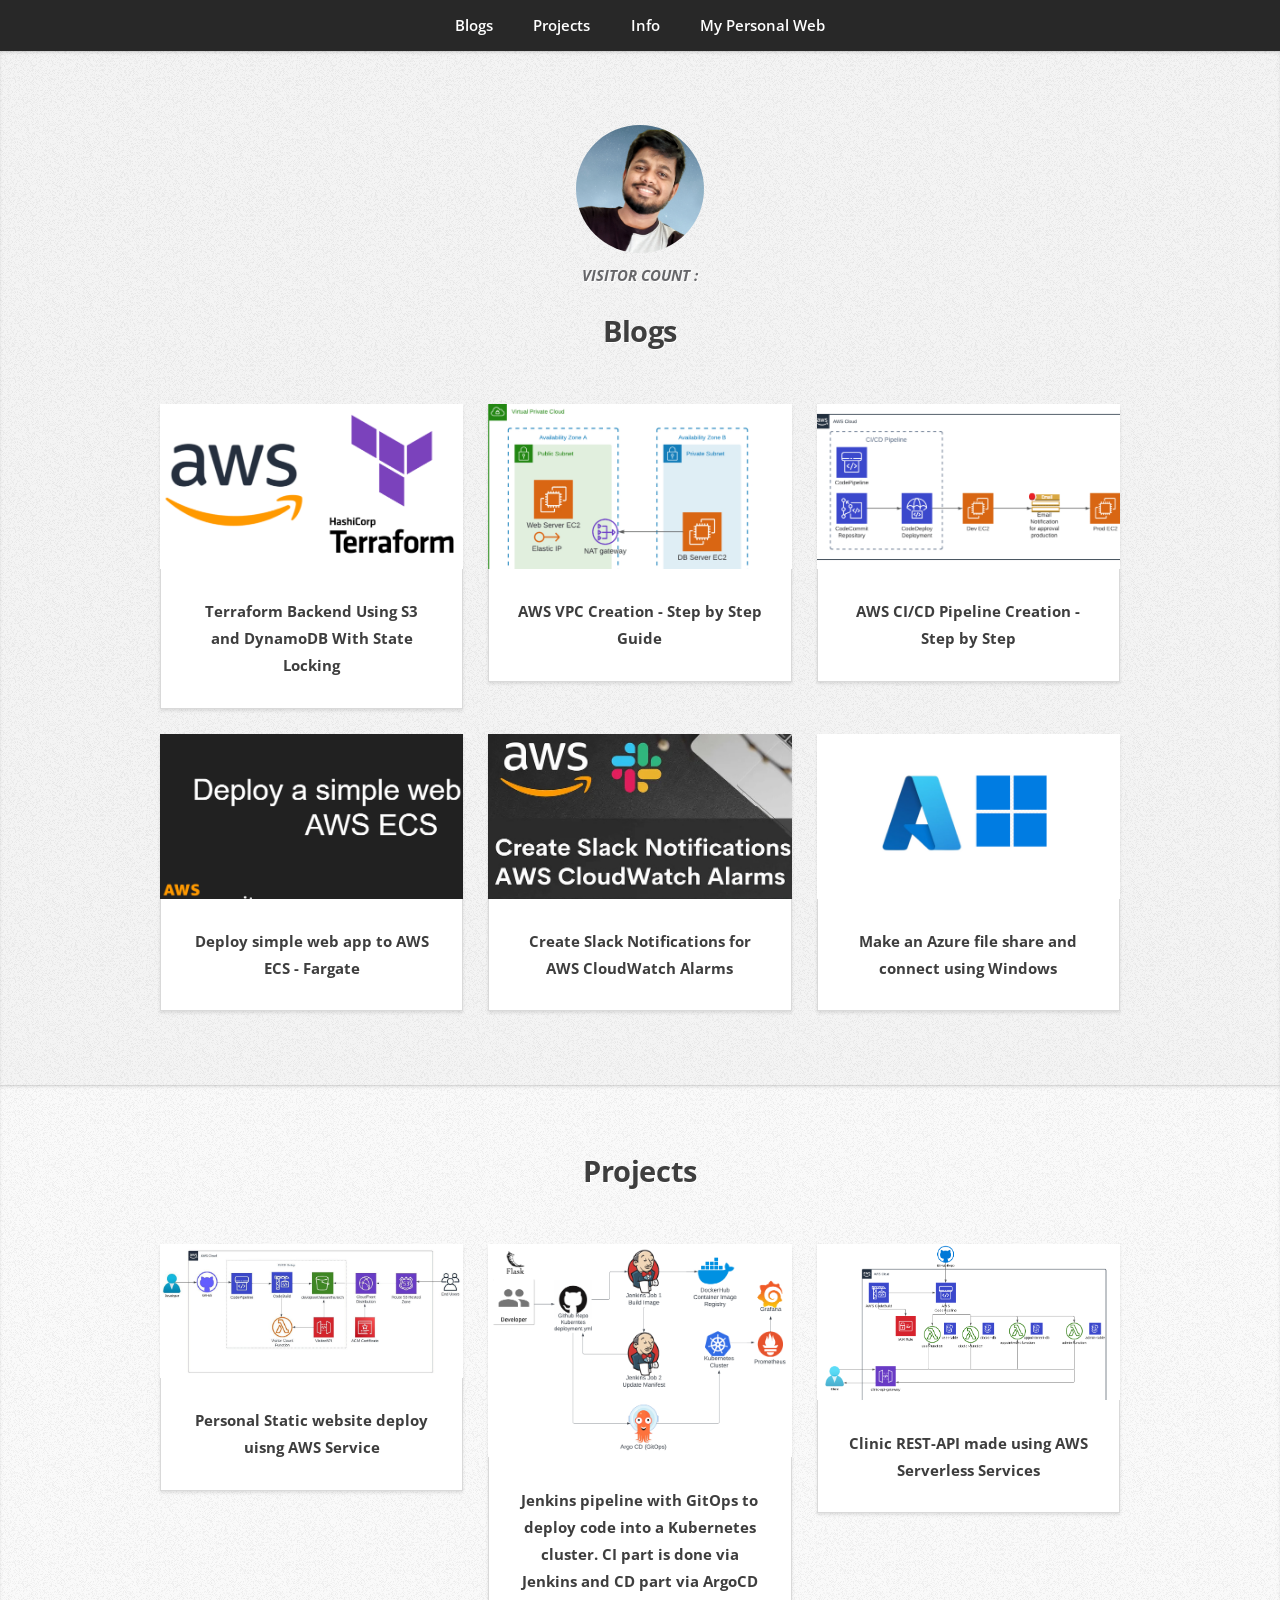
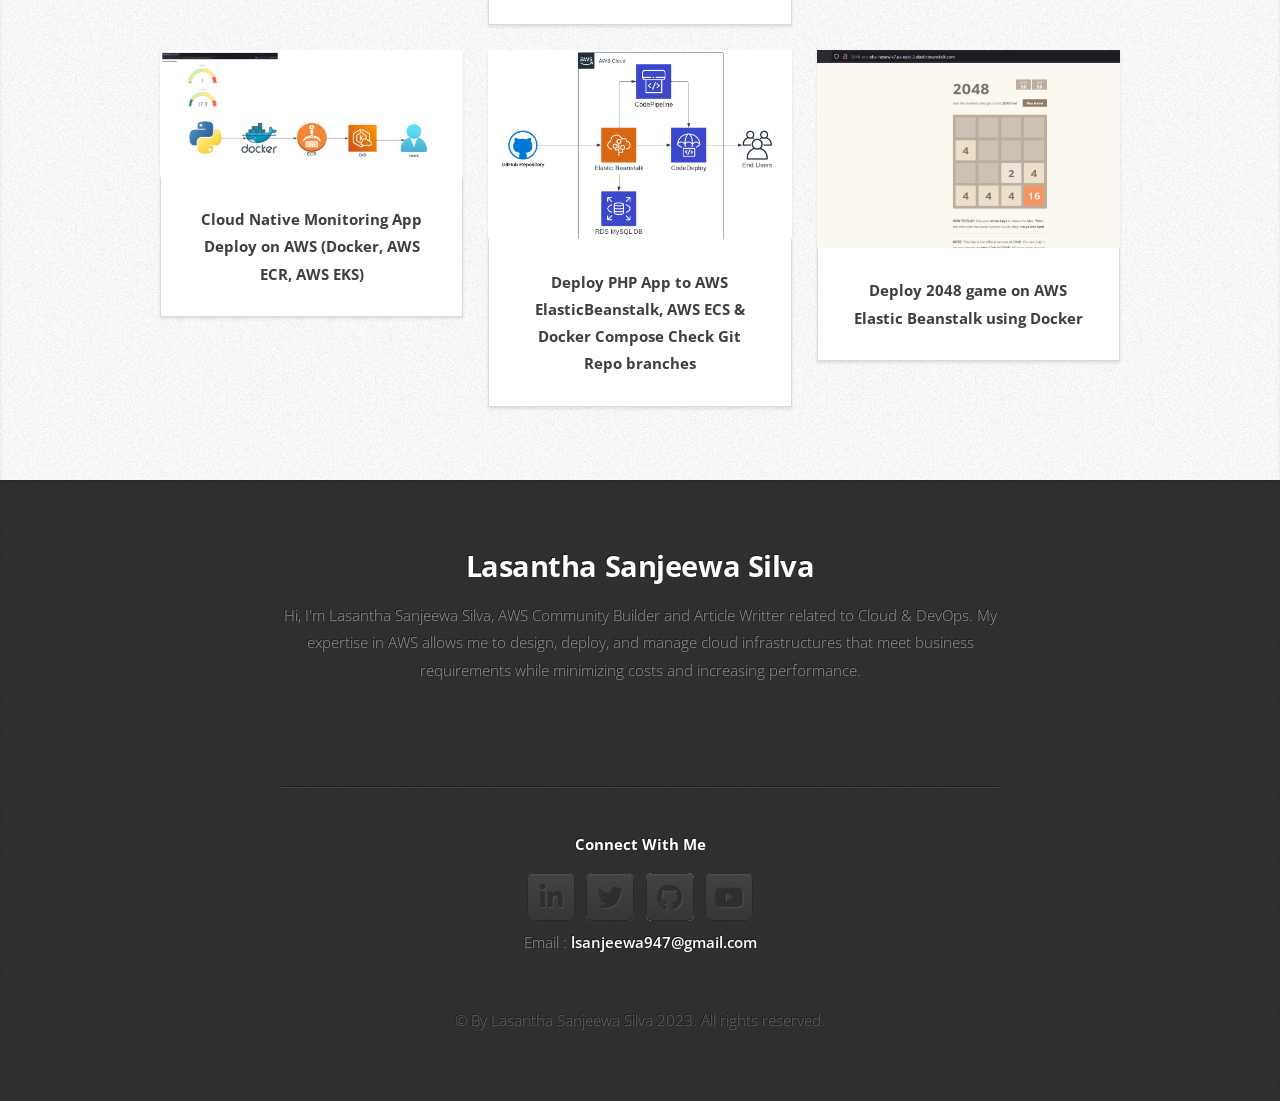
<file: index.html>
<!DOCTYPE HTML>
<html>

<head>
	<title>DevOpsWithLasantha</title>
	<meta charset="utf-8" />
	<meta name="viewport" content="width=device-width, initial-scale=1, user-scalable=no" />
	<link rel="stylesheet" href="assets/css/main.css" />
	<link rel="shortcut icon" href="images/favicon.png">
</head>

<body class="is-preload">
	<nav id="nav">
		<ul class="container">
			<li><a href="#blogs">Blogs</a></li>
			<li><a href="#projects">Projects</a></li>
			<li><a href="#profile">Info</a></li>
			<li><a href="https://sanju2.github.io">My Personal Web</a></li>
			<!-- <li><a href="https://dev.to/lasanthasilva">30 Days AWS</a></li> -->
		</ul>
	</nav>

	<!-- Blogs -->
	<article id="blogs" class="wrapper style3">
		<img src="images/me.png" alt="" style="width: 10%; height: 10%; border-radius: 50%;" />
		<div class="container">
			<p style="color: rgba(33, 33, 37, 0.677); font-style: italic; font-weight:bold;">VISITOR COUNT : <span id="visitor_counter"
					style="font-size: large" /></p>
			<header>
				<h2>Blogs</h2>
				<!-- <p>My blogs and articles</p> -->
			</header>
			<div class="row">
				<div class="col-4 col-6-medium col-12-small">
					<article class="box style2">
						<a href="https://www.linkedin.com/pulse/terraform-backend-using-s3-dynamodb-state-locking-sanjeewa-silva"
							class="image featured"><img src="images/pic01.png" alt="" /></a>
						<h4><a
								href="https://www.linkedin.com/pulse/terraform-backend-using-s3-dynamodb-state-locking-sanjeewa-silva">Terraform Backend Using S3 and DynamoDB
								With State Locking</a></h4>
						<!-- <p style="color: rgba(33, 33, 37, 0.677); font-weight: bold;">Terraform Backend Using S3 and DynamoDB
							With State Locking</p> -->
					</article>
				</div>
				<div class="col-4 col-6-medium col-12-small">
					<article class="box style2">
						<a href="https://dev.to/aws-builders/aws-vpc-creation-step-by-step-1pg7"
							class="image featured"><img src="images/pic02.jpg" alt="" /></a>
						<h4><a href="https://dev.to/aws-builders/aws-vpc-creation-step-by-step-1pg7">AWS VPC Creation - Step by Step Guide</a></h4>
					</article>
				</div>
				<div class="col-4 col-6-medium col-12-small">
					<article class="box style2">
						<a href="https://dev.to/aws-builders/aws-cicd-pipeline-creation-step-by-step-3cca"
							class="image featured"><img src="images/pic03.png" alt="" /></a>
						<h4><a href="https://dev.to/aws-builders/aws-cicd-pipeline-creation-step-by-step-3cca">AWS CI/CD Pipeline Creation - Step by
							Step</a></h4>
					</article>
				</div>
				<div class="col-4 col-6-medium col-12-small">
					<article class="box style2">
						<a href="https://youtu.be/NkG_6NHx3_g" class="image featured"><img src="images/pic04.png"
								alt="" /></a>
						<h4><a href="https://youtu.be/NkG_6NHx3_g">Deploy simple web app to AWS ECS -
							Fargate</a></h4>
					</article>
				</div>
				<div class="col-4 col-6-medium col-12-small">
					<article class="box style2">
						<a href="https://enlear.academy/create-slack-notifications-for-aws-cloudwatch-alarms-918e7bfd2ba5"
							class="image featured"><img src="images/pic05.jpg" alt="" /></a>
						<h4><a
								href="https://enlear.academy/create-slack-notifications-for-aws-cloudwatch-alarms-918e7bfd2ba5">Create Slack Notifications for AWS
								CloudWatch Alarms</a></h4>
					</article>
				</div>
				<div class="col-4 col-6-medium col-12-small">
					<article class="box style2">
						<a href="https://tealfeed.com/azure-file-share-connect-using-windows-qdv61"
							class="image featured"><img src="images/pic06.png" alt="" /></a>
						<h4><a href="https://tealfeed.com/azure-file-share-connect-using-windows-qdv61">Make an Azure file share and connect
							using Windows</a></h4>
					</article>
				</div>
			</div>
		</div>
	</article>

	<!-- Projects -->
	<article id="projects" class="wrapper style2">
		<div class="container">
			<header>
				<h2>Projects</h2>
				<!-- <p>Added github Repositories</p> -->
			</header>
			<div class="row aln-center">
				<div class="col-4 col-6-medium col-12-small">
					<article class="box style2">
						<a href="https://dev.to/aws-builders/how-i-built-my-personal-blog-site-using-aws-services-51l7" class="image featured"><img src="images/pro3.jpeg" alt="" /></a>
						<h4><a href="https://dev.to/aws-builders/how-i-built-my-personal-blog-site-using-aws-services-51l7">Personal Static website deploy uisng AWS Service</a></h4>
					</article>
				</div>
				<div class="col-4 col-6-medium col-12-small">
					<article class="box style2">
						<a href="https://github.com/sanju2/GitOps_ArgoCD_Jenkins_K8S" class="image featured"><img src="images/pro6.png" alt="" /></a>
						<h4><a href="https://github.com/sanju2/GitOps_ArgoCD_Jenkins_K8S">Jenkins pipeline with GitOps to deploy code into a Kubernetes cluster. CI part is done via Jenkins and CD part via ArgoCD</a></h4>
					</article>
				</div>
				<div class="col-4 col-6-medium col-12-small">
					<article class="box style2">
						<a href="https://github.com/sanju2/clinic-api" class="image featured"><img src="images/pro1.png"
								alt="" /></a>
						<h4><a href="https://github.com/sanju2/clinic-api">Clinic REST-API made using AWS Serverless
							Services</a></h4>
					</article>
				</div>
				<div class="col-4 col-6-medium col-12-small">
					<article class="box style2">
						<a href="https://github.com/sanju2/cloud-native-monitoring-app" class="image featured"><img
								src="images/pro4.png" alt="" /></a>
						<h4><a href="https://github.com/sanju2/cloud-native-monitoring-app">Cloud Native Monitoring App Deploy on AWS (Docker, AWS ECR, AWS EKS)</a></h4>
					</article>
				</div>
				<div class="col-4 col-6-medium col-12-small">
					<article class="box style2">
						<a href="https://github.com/sanju2/PHP-Crud-App" class="image featured"><img
								src="images/pro2.png" alt="" /></a>
						<h4><a href="https://github.com/sanju2/PHP-Crud-App">Deploy PHP App to AWS ElasticBeanstalk,
							AWS ECS & Docker Compose Check Git Repo branches</a></h4>
					</article>
				</div>
				<div class="col-4 col-6-medium col-12-small">
					<article class="box style2">
						<a href="https://github.com/sanju2/2048-game-on-aws-elasticbeanstalk" class="image featured"><img
								src="images/pro5.png" alt="" /></a>
						<h4><a href="https://github.com/sanju2/2048-game-on-aws-elasticbeanstalk">Deploy 2048 game on AWS Elastic Beanstalk using Docker</a></h4>
					</article>
				</div>
				<!-- <div class="col-4 col-6-medium col-12-small">
					<article class="box style2">
						<a href="https://github.com/sanju2/clinic-api" class="image featured"><img src="images/pro1.png" alt="" /></a>
						<h3><a href="https://github.com/sanju2/clinic-api">Clinic REST-API</a></h3>
						<p>Clinic REST-API made using AWS Serverless Services</p>
					</article>
				</div> -->
			</div>
			<!-- <footer>
				<p style="color: black;">Personal Website</p>
				<a href="https://sanju2.github.io" class="button small scrolly">Click Me</a>
			</footer> -->
		</div>
	</article>

	<!-- Contact && profile -->
	<article id="profile" class="wrapper style4">
		<div class="container medium">
			<header>
				<h2>Lasantha Sanjeewa Silva</h2>
				<My>Hi, I'm Lasantha Sanjeewa Silva, AWS Community Builder and Article Writter related to Cloud & DevOps. My expertise in AWS allows me to design, deploy, and manage cloud infrastructures that meet business requirements while minimizing costs and increasing performance.</p>
				<script type="text/javascript" src="https://cdnjs.buymeacoffee.com/1.0.0/button.prod.min.js" data-name="bmc-button" data-slug="devopslasantha" data-color="#FFDD00" data-emoji=""  data-font="Cookie" data-text="Buy me a coffee" data-outline-color="#000000" data-font-color="#000000" data-coffee-color="#ffffff" ></script>
				<!-- <a href="https://sanju2.github.io" class="button small" style="font-style: italic; color: white;">Personal Website</a> -->
			</header>
			<div class="row">
				<div class="col-12">
					<hr />
					<h4>Connect With Me</h4>
					<ul class="social">
						<li><a href="https://www.linkedin.com/comm/mynetwork/discovery-see-all?usecase=PEOPLE_FOLLOWS&followMember=lasanthasilva" class="icon brands fa-linkedin-in"><span
							class="label">LinkedIn</span></a></li>
						<li><a href="https://twitter.com/LasanthaSilva96" class="icon brands fa-twitter"><span
									class="label">Twitter</span></a></li>
						<li><a href="https://github.com/sanju2" class="icon brands fa-github"><span
									class="label">Github</span></a></li>
						<li><a href="https://www.youtube.com/@devopswithlasantha" class="icon brands fa-youtube"><span
									class="label">Youtube</span></a></li>
					</ul>
					<p>Email : <b style="color: white;">lsanjeewa947@gmail.com</b></p>
					<br>
					<ul id="copyright">
						<li>&copy; By Lasantha Sanjeewa Silva 2023. All rights reserved.</li>
						<!-- <li>Design: <a href="http://html5up.net">HTML5 UP</a></li> -->
					</ul>
				</div>
			</div>
		</div>
	</article>

	<!-- Scripts -->
	<script src="assets/js/jquery.min.js"></script>
	<script src="assets/js/jquery.scrolly.min.js"></script>
	<script src="assets/js/browser.min.js"></script>
	<script src="assets/js/breakpoints.min.js"></script>
	<script src="assets/js/util.js"></script>
	<script src="assets/js/main.js"></script>
	<script>
		fetch('https://klwawx925m.execute-api.us-east-2.amazonaws.com/dev')
			.then(response => response.json())
			.then((data) => {
				document.getElementById('visitor_counter').innerText = data.Count
			})
	</script>
</body>

</html>
</file>
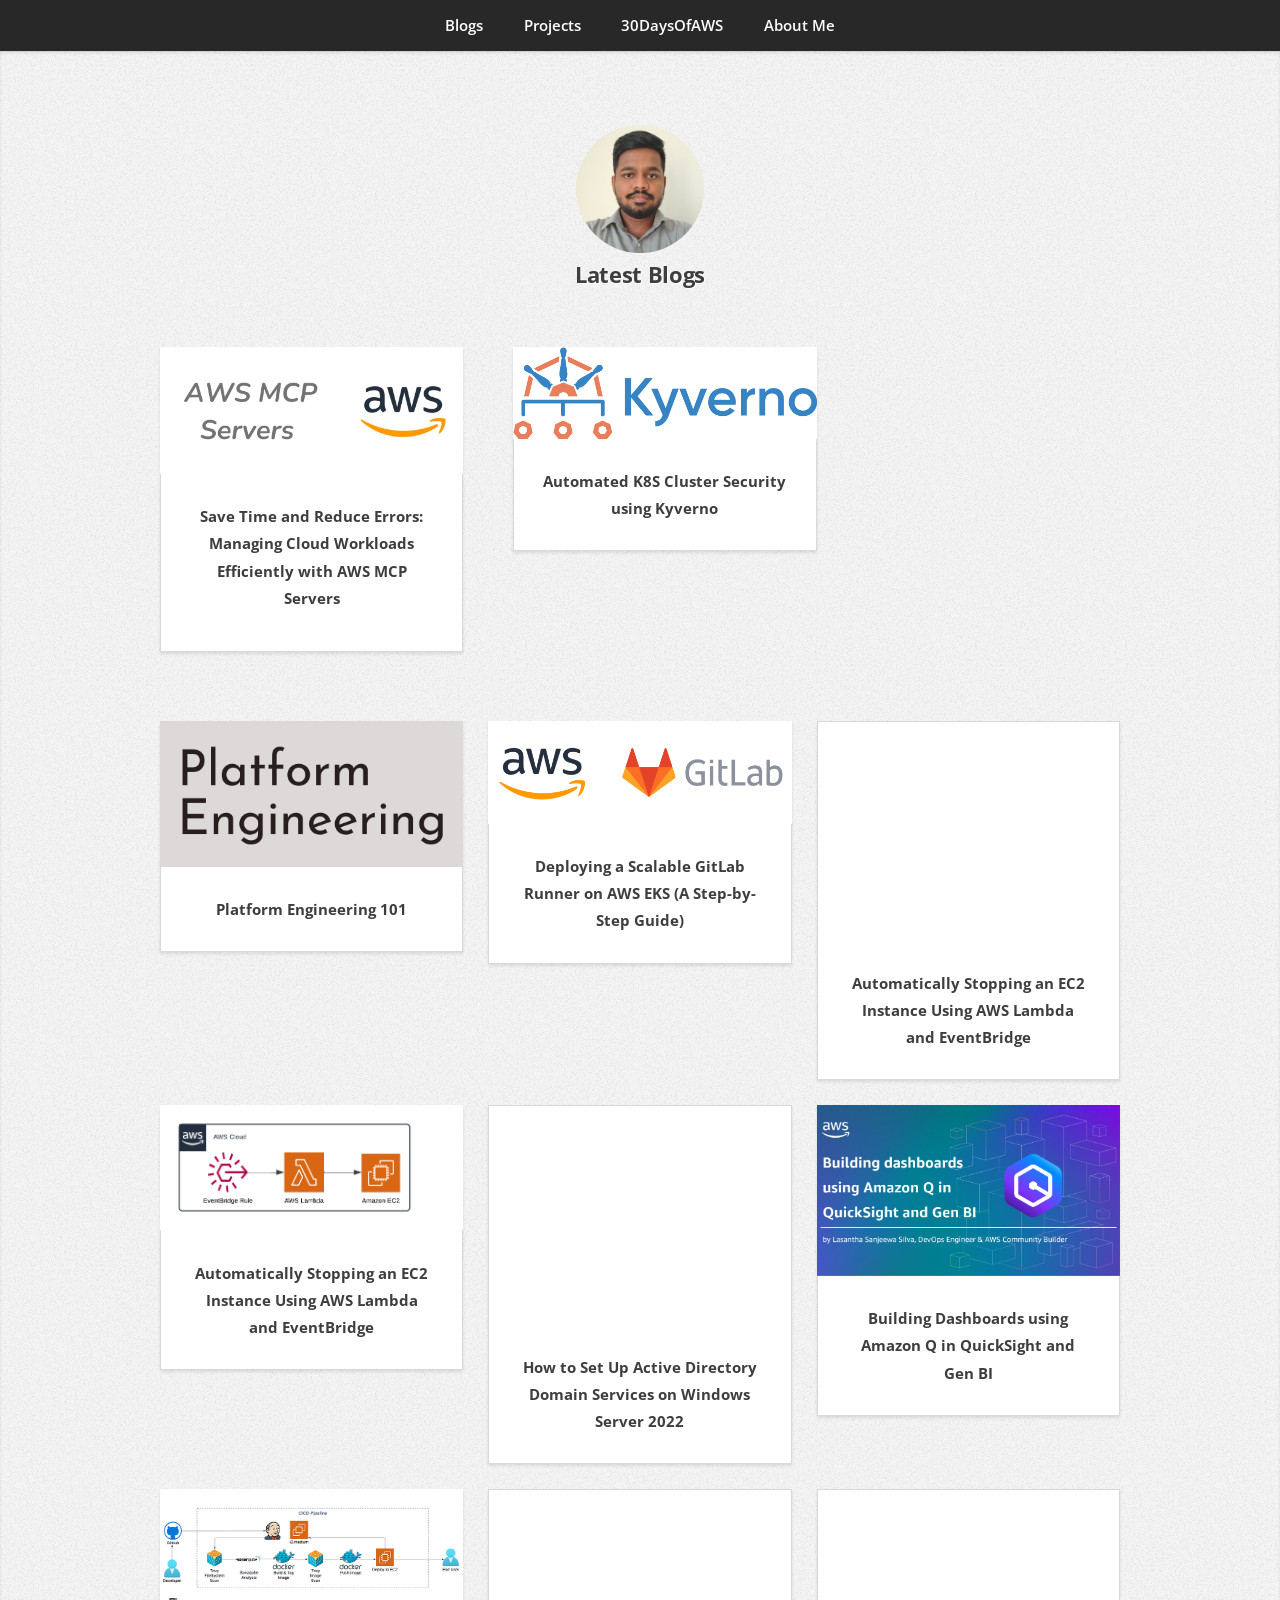
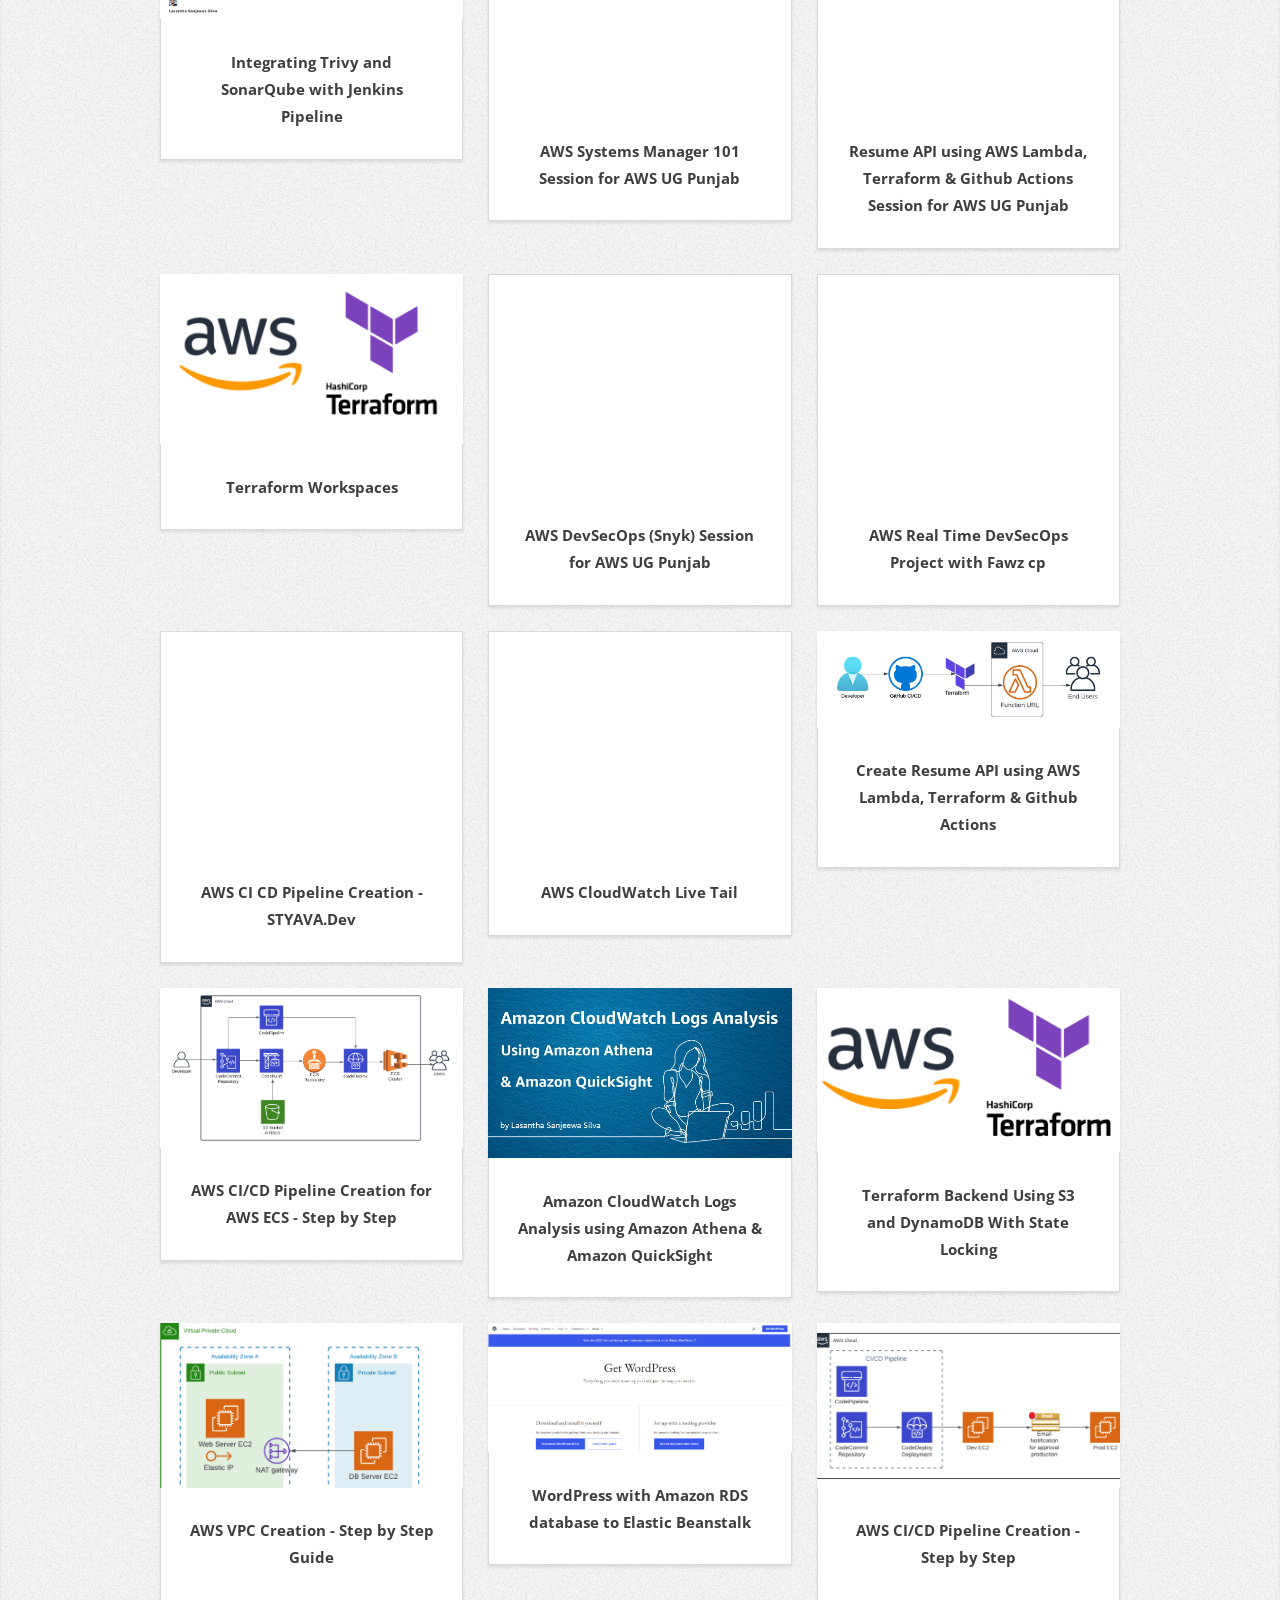
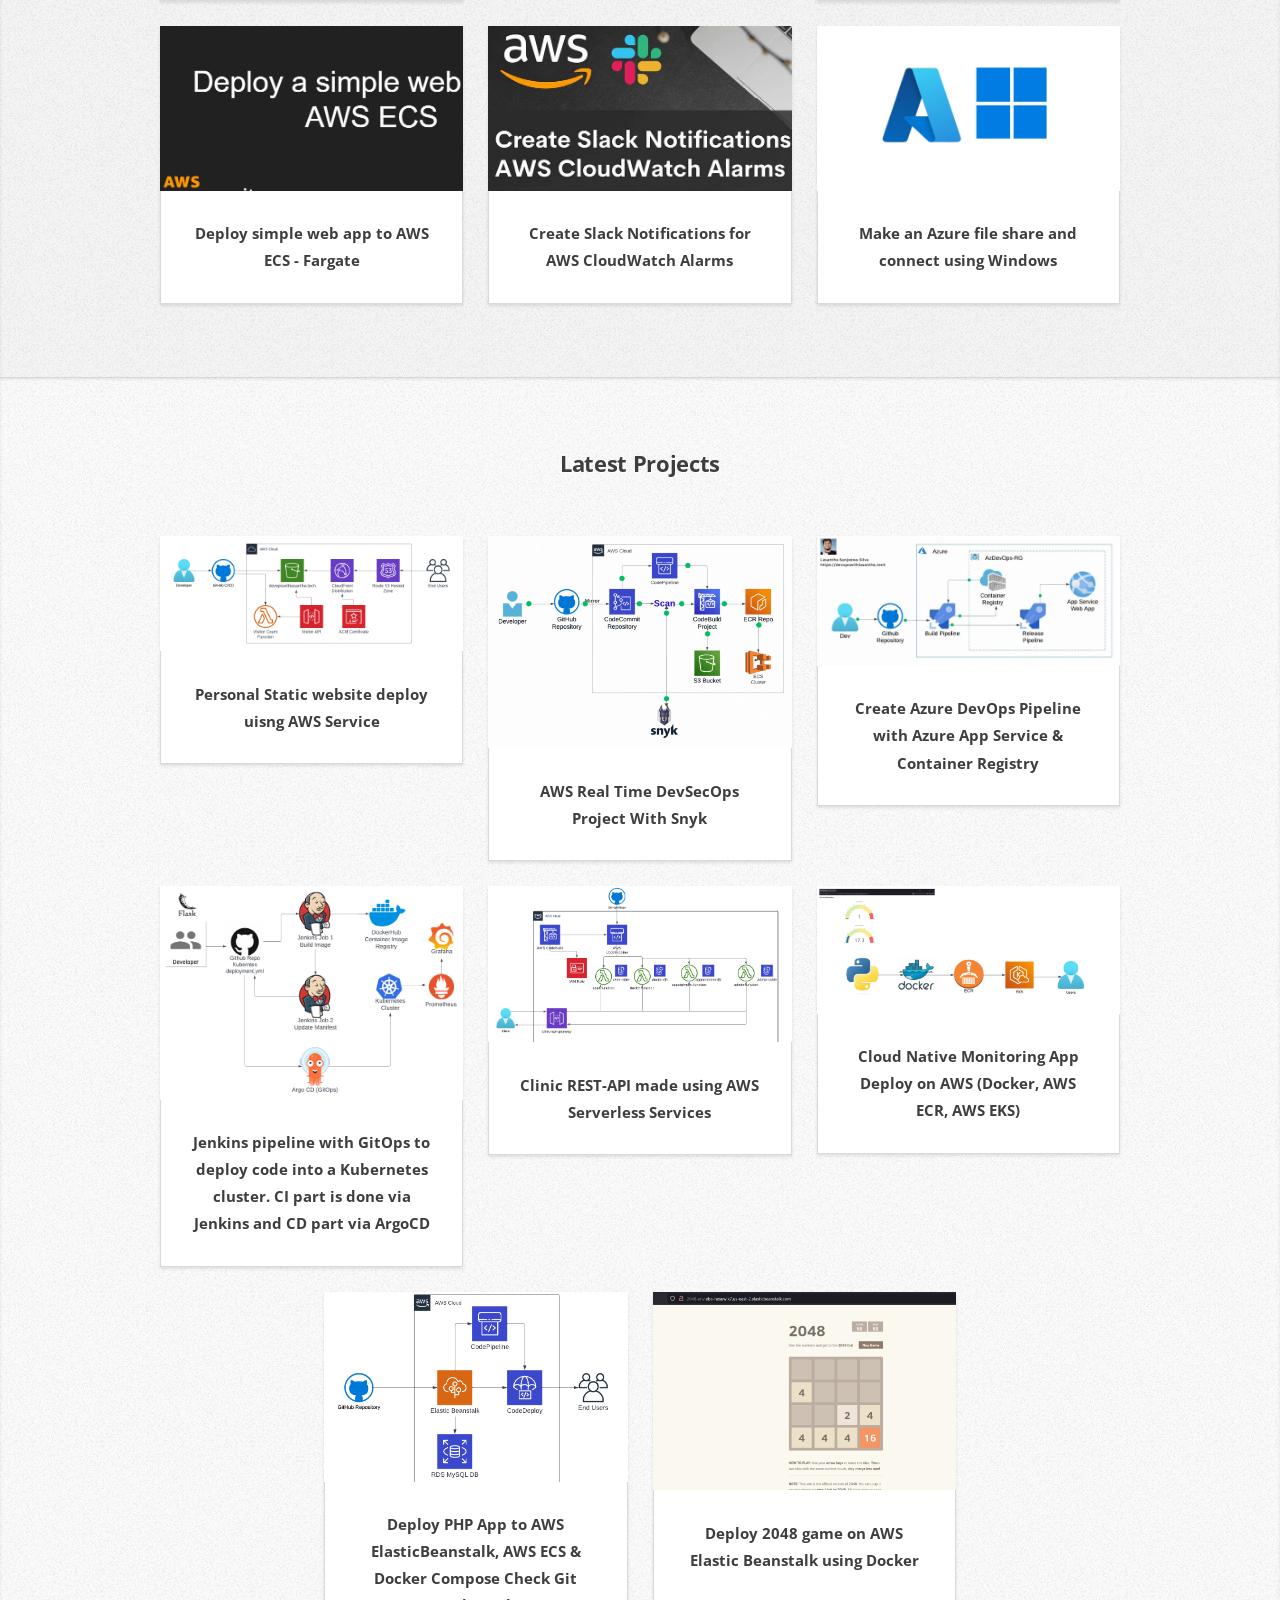
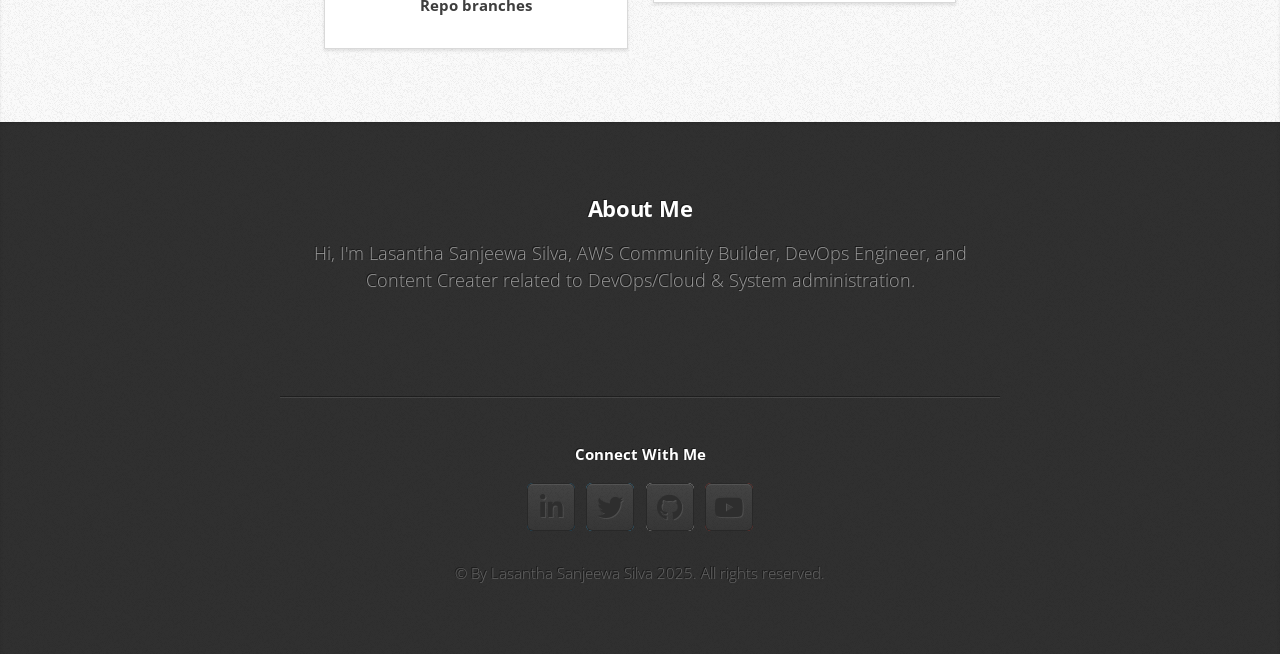
<file: website/index.html>
<!DOCTYPE HTML>
<html>

<head>
	<title>Lasantha Sanjeewa Silva</title>
	<meta charset="utf-8" />
	<meta name="viewport" content="width=device-width, initial-scale=1, user-scalable=no" />
	<link rel="stylesheet" href="assets/css/main.css" />
	<link rel="shortcut icon" href="images/favicon.png">
</head>

<body class="is-preload">
	<nav id="nav">
		<ul class="container">
			<li><a href="#blogs">Blogs</a></li>
			<li><a href="#projects">Projects</a></li>
			<li><a href="30daysaws.html">30DaysOfAWS</a></li>
			<li><a href="https://sanju2.github.io">About Me</a></li>
		</ul>
	</nav>
	<!-- Blogs Section -->
	<article id="blogs" class="wrapper style3">
		<img src="images/me.png" alt="" style="width: 10%; height: 10%; border-radius: 50%;" />
		<div class="container">
			<!-- <p style="color: rgba(33, 33, 37, 0.677); font-style: italic; font-weight:bold;">Visitor Count: <span
					id="visitor_counter" style="font-size: medium" /></p> -->
			<header>
				<h3>Latest Blogs</h3>
			</header>
			<div class="row">
				<div class="col-4 col-6-medium col-12-small">
					<article class="box style2">
						<a href="https://builder.aws.com/content/34hPbDdlmohpYMI27IZDGZFWSVK/save-time-and-reduce-errors-managing-cloud-workloads-efficiently-with-aws-mcp-servers"
							class="image featured"><img src="images/pic18.png" alt="" /></a>
						<h4><a href="https://builder.aws.com/content/34hPbDdlmohpYMI27IZDGZFWSVK/save-time-and-reduce-errors-managing-cloud-workloads-efficiently-with-aws-mcp-servers">Save Time and Reduce Errors: Managing Cloud Workloads Efficiently with AWS MCP Servers<y/a></h4>
					</article>
				</div>
				<div class="col-4 col-6-medium col-12-small">
					<article class="box style2">
						<a href="https://lasanthasilva.medium.com/automated-k8s-cluster-security-using-kyverno-79b2374303ec"
							class="image featured"><img src="images/pic17.png" alt="" /></a>
						<h4><a href="https://lasanthasilva.medium.com/automated-k8s-cluster-security-using-kyverno-79b2374303ec">Automated K8S Cluster Security using Kyverno</a></h4>
					</article>
				</div>
				<div class="col-4 col-6-medium col-12-small">
					<article class="box style2">
						<a href="https://dev.to/aws-builders/platform-engineering-k72"
							class="image featured"><img src="images/pic16.png" alt="" /></a>
						<h4><a href="https://dev.to/aws-builders/platform-engineering-k72">Platform Engineering 101</a></h4>
					</article>
				</div>
				<div class="col-4 col-6-medium col-12-small">
					<article class="box style2">
						<a href="https://lasanthasilva.medium.com/deploying-a-scalable-gitlab-runner-on-aws-eks-a-step-by-step-guide-76e5eca24cb0"
							class="image featured"><img src="images/pic15.png" alt="" /></a>
						<h4><a href="https://lasanthasilva.medium.com/deploying-a-scalable-gitlab-runner-on-aws-eks-a-step-by-step-guide-76e5eca24cb0">Deploying a Scalable GitLab Runner on AWS EKS (A Step-by-Step Guide)</a></h4>
					</article>
				</div>
				<div class="col-4 col-6-medium col-12-small">
					<article class="box style2">
						<iframe width="300" height="211"
							src="https://www.youtube.com/embed/IJvnglWvcTg?si=tL1Zc4Mo-a0mI2Gc"
							title="YouTube video player" frameborder="0"
							allow="accelerometer; autoplay; clipboard-write; encrypted-media; gyroscope; picture-in-picture; web-share"
							allowfullscreen></iframe>
						<h4>Automatically Stopping an EC2 Instance Using AWS Lambda and EventBridge</h4>
					</article>
				</div>
				<div class="col-4 col-6-medium col-12-small">
					<article class="box style2">
						<a href="https://community.aws/content/2oLgxvS7uReYerwBAYkKn8ii0gf"
							class="image featured"><img src="images/pic14.png" alt="" /></a>
						<h4><a href="https://community.aws/content/2oLgxvS7uReYerwBAYkKn8ii0gf">Automatically Stopping an EC2 Instance Using AWS Lambda and EventBridge</a></h4>
					</article>
				</div>
				<div class="col-4 col-6-medium col-12-small">
					<article class="box style2">
						<iframe width="300" height="211"
							src="https://www.youtube.com/embed/QYCkCnWnTzc?si=qXnsZYhYfE_KABWW"
							title="YouTube video player" frameborder="0"
							allow="accelerometer; autoplay; clipboard-write; encrypted-media; gyroscope; picture-in-picture; web-share"
							allowfullscreen></iframe>
						<h4>How to Set Up Active Directory Domain Services on Windows Server 2022</h4>
					</article>
				</div>
				<div class="col-4 col-6-medium col-12-small">
					<article class="box style2">
						<a href="https://community.amazonquicksight.com/t/building-dashboards-using-amazon-q-in-quicksight-and-gen-bi/36045?u=lasantha_sanjeewa"
							class="image featured"><img src="images/pic13.jpeg" alt="" /></a>
						<h4><a href="https://community.amazonquicksight.com/t/building-dashboards-using-amazon-q-in-quicksight-and-gen-bi/36045?u=lasantha_sanjeewa">Building Dashboards using Amazon Q in QuickSight and Gen BI</a></h4>
					</article>
				</div>
				<div class="col-4 col-6-medium col-12-small">
					<article class="box style2">
						<a href="https://medium.com/@lasanthasilva/integrating-trivy-and-sonarqube-with-jenkins-pipeline-1a6fe2a8cecd"
							class="image featured"><img src="images/pic12.png" alt="" /></a>
						<h4><a href="https://medium.com/@lasanthasilva/integrating-trivy-and-sonarqube-with-jenkins-pipeline-1a6fe2a8cecd">Integrating Trivy and SonarQube with Jenkins Pipeline</a></h4>
					</article>
				</div>
				<div class="col-4 col-6-medium col-12-small">
					<article class="box style2">
						<iframe width="300" height="211"
							src="https://www.youtube.com/embed/PFr7h5hm6CE?si=dQw3QehL8V7FC9gJ"
							title="YouTube video player" frameborder="0"
							allow="accelerometer; autoplay; clipboard-write; encrypted-media; gyroscope; picture-in-picture; web-share"
							allowfullscreen></iframe>
						<h4>AWS Systems Manager 101 Session for AWS UG Punjab</h4>
					</article>
				</div>
				<div class="col-4 col-6-medium col-12-small">
					<article class="box style2">
						<iframe width="300" height="211"
							src="https://www.youtube.com/embed/PjP6gb-QzIs?si=vmfWy0-fZXNOyGff"
							title="YouTube video player" frameborder="0"
							allow="accelerometer; autoplay; clipboard-write; encrypted-media; gyroscope; picture-in-picture; web-share"
							allowfullscreen></iframe>
						<h4>Resume API using AWS Lambda, Terraform & Github Actions Session for AWS UG Punjab</h4>
					</article>
				</div>
				<div class="col-4 col-6-medium col-12-small">
					<article class="box style2">
						<a href="https://lasanthasilva.medium.com/terraform-workspaces-bcc84a97883e"
							class="image featured"><img src="images/pic11.png" alt="" /></a>
						<h4><a href="https://lasanthasilva.medium.com/terraform-workspaces-bcc84a97883e">Terraform
								Workspaces</a></h4>
					</article>
				</div>
				<div class="col-4 col-6-medium col-12-small">
					<article class="box style2">
						<iframe width="300" height="211"
							src="https://www.youtube.com/embed/fuHgi__OcM8?si=7HwusS-kfvz04eUS"
							title="YouTube video player" frameborder="0"
							allow="accelerometer; autoplay; clipboard-write; encrypted-media; gyroscope; picture-in-picture; web-share"
							allowfullscreen></iframe>
						<h4>AWS DevSecOps (Snyk) Session for AWS UG Punjab</h4>
					</article>
				</div>
				<div class="col-4 col-6-medium col-12-small">
					<article class="box style2">
						<iframe width="300" height="211"
							src="https://www.youtube.com/embed/mIU6f14Mvhw?si=zuQQCyRDAAvWba_R"
							title="YouTube video player" frameborder="0"
							allow="accelerometer; autoplay; clipboard-write; encrypted-media; gyroscope; picture-in-picture; web-share"
							allowfullscreen></iframe>
						<h4>AWS Real Time DevSecOps Project with Fawz cp</h4>
					</article>
				</div>
				<div class="col-4 col-6-medium col-12-small">
					<article class="box style2">
						<iframe width="300" height="211"
							src="https://www.youtube.com/embed/TIsfQPS2VRw?si=PIXkVGBBITDEBiJX"
							title="YouTube video player" frameborder="0"
							allow="accelerometer; autoplay; clipboard-write; encrypted-media; gyroscope; picture-in-picture; web-share"
							allowfullscreen></iframe>
						<h4>AWS CI CD Pipeline Creation - STYAVA.Dev</h4>
					</article>
				</div>

				<div class="col-4 col-6-medium col-12-small">
					<article class="box style2">
						<iframe width="300" height="211"
							src="https://www.youtube.com/embed/bebwEPGtAp0?si=_tZsKYQNTWwN188h"
							title="YouTube video player" frameborder="0"
							allow="accelerometer; autoplay; clipboard-write; encrypted-media; gyroscope; picture-in-picture; web-share"
							allowfullscreen></iframe>
						<h4>AWS CloudWatch Live Tail</h4>
					</article>
				</div>

				<div class="col-4 col-6-medium col-12-small">
					<article class="box style2">
						<a href="https://lasanthasilva.medium.com/create-resume-api-using-aws-lambda-terraform-github-actions-dce5bf6f6a8f"
							class="image featured"><img src="images/pic10.png" alt="" /></a>
						<h4><a
								href="https://lasanthasilva.medium.com/create-resume-api-using-aws-lambda-terraform-github-actions-dce5bf6f6a8f">Create
								Resume API using AWS Lambda, Terraform & Github Actions</a></h4>
					</article>
				</div>
				<div class="col-4 col-6-medium col-12-small">
					<article class="box style2">
						<a href="https://medium.com/towards-aws/aws-ci-cd-pipeline-creation-for-aws-ecs-step-by-step-f9c262186378"
							class="image featured"><img src="images/pic07.png" alt="" /></a>
						<h4><a
								href="https://medium.com/towards-aws/aws-ci-cd-pipeline-creation-for-aws-ecs-step-by-step-f9c262186378">AWS
								CI/CD Pipeline Creation for AWS ECS - Step by Step</a></h4>
					</article>
				</div>
				<div class="col-4 col-6-medium col-12-small">
					<article class="box style2">
						<a href="https://community.amazonquicksight.com/t/amazon-cloudwatch-logs-analysis-using-amazon-athena-amazon-quicksight/18630"
							class="image featured"><img src="images/pic09.jpeg" alt="" /></a>
						<h4><a
								href="https://community.amazonquicksight.com/t/amazon-cloudwatch-logs-analysis-using-amazon-athena-amazon-quicksight/18630">Amazon
								CloudWatch Logs Analysis using Amazon Athena & Amazon QuickSight</a></h4>
					</article>
				</div>
				<div class="col-4 col-6-medium col-12-small">
					<article class="box style2">
						<a href="https://www.linkedin.com/pulse/terraform-backend-using-s3-dynamodb-state-locking-sanjeewa-silva"
							class="image featured"><img src="images/pic01.png" alt="" /></a>
						<h4><a
								href="https://www.linkedin.com/pulse/terraform-backend-using-s3-dynamodb-state-locking-sanjeewa-silva">Terraform
								Backend Using S3 and DynamoDB
								With State Locking</a></h4>
					</article>
				</div>
				<div class="col-4 col-6-medium col-12-small">
					<article class="box style2">
						<a href="https://dev.to/aws-builders/aws-vpc-creation-step-by-step-1pg7"
							class="image featured"><img src="images/pic02.jpg" alt="" /></a>
						<h4><a href="https://dev.to/aws-builders/aws-vpc-creation-step-by-step-1pg7">AWS VPC Creation -
								Step by Step Guide</a></h4>
					</article>
				</div>
				<div class="col-4 col-6-medium col-12-small">
					<article class="box style2">
						<a href="https://lasantha-fileshare-s3-932747549174-v1.s3.us-east-2.amazonaws.com/WordPress_AWS-RDS_AWS-ElasticBeanstalk.pdf"
							class="image featured"><img src="images/pic08.png" alt="" /></a>
						<h4><a
								href="https://lasantha-fileshare-s3-932747549174-v1.s3.us-east-2.amazonaws.com/WordPress_AWS-RDS_AWS-ElasticBeanstalk.pdf">WordPress
								with Amazon RDS database to Elastic Beanstalk</a></h4>
					</article>
				</div>
				<div class="col-4 col-6-medium col-12-small">
					<article class="box style2">
						<a href="https://dev.to/aws-builders/aws-cicd-pipeline-creation-step-by-step-3cca"
							class="image featured"><img src="images/pic03.png" alt="" /></a>
						<h4><a href="https://dev.to/aws-builders/aws-cicd-pipeline-creation-step-by-step-3cca">AWS CI/CD
								Pipeline Creation - Step by
								Step</a></h4>
					</article>
				</div>
				<div class="col-4 col-6-medium col-12-small">
					<article class="box style2">
						<a href="https://youtu.be/NkG_6NHx3_g" class="image featured"><img src="images/pic04.png"
								alt="" /></a>
						<h4><a href="https://youtu.be/NkG_6NHx3_g">Deploy simple web app to AWS ECS -
								Fargate</a></h4>
					</article>
				</div>
				<div class="col-4 col-6-medium col-12-small">
					<article class="box style2">
						<a href="https://enlear.academy/create-slack-notifications-for-aws-cloudwatch-alarms-918e7bfd2ba5"
							class="image featured"><img src="images/pic05.jpg" alt="" /></a>
						<h4><a
								href="https://enlear.academy/create-slack-notifications-for-aws-cloudwatch-alarms-918e7bfd2ba5">Create
								Slack Notifications for AWS
								CloudWatch Alarms</a></h4>
					</article>
				</div>
				<div class="col-4 col-6-medium col-12-small">
					<article class="box style2">
						<a href="https://tealfeed.com/azure-file-share-connect-using-windows-qdv61"
							class="image featured"><img src="images/pic06.png" alt="" /></a>
						<h4><a href="https://tealfeed.com/azure-file-share-connect-using-windows-qdv61">Make an Azure
								file share and connect
								using Windows</a></h4>
					</article>
				</div>
			</div>
		</div>
	</article>

	<!-- Projects -->
	<article id="projects" class="wrapper style2">
		<div class="container">
			<header>
				<h3>Latest Projects</h3>
			</header>
			<div class="row aln-center">
				<div class="col-4 col-6-medium col-12-small">
					<article class="box style2">
						<a href="https://dev.to/aws-builders/how-i-built-my-personal-blog-site-using-aws-services-51l7"
							class="image featured"><img src="images/pro3.png" alt="" /></a>
						<h4><a
								href="https://dev.to/aws-builders/how-i-built-my-personal-blog-site-using-aws-services-51l7">Personal
								Static website deploy uisng AWS Service</a></h4>
					</article>
				</div>
				<div class="col-4 col-6-medium col-12-small">
					<article class="box style2">
						<a href="https://youtu.be/mIU6f14Mvhw" class="image featured"><img src="images/pro9.gif"
								alt="" /></a>
						<h4><a href="https://youtu.be/mIU6f14Mvhw">AWS Real Time DevSecOps Project With Snyk</a></h4>
					</article>
				</div>
				<div class="col-4 col-6-medium col-12-small">
					<article class="box style2">
						<a href="https://github.com/sanju2/Azure-DevOps-Project" class="image featured"><img
								src="images/pro8.gif" alt="" /></a>
						<h4><a href="https://github.com/sanju2/Azure-DevOps-Project">Create Azure DevOps Pipeline with
								Azure App Service & Container Registry</a></h4>
					</article>
				</div>
				<div class="col-4 col-6-medium col-12-small">
					<article class="box style2">
						<a href="https://github.com/sanju2/GitOps_ArgoCD_Jenkins_K8S" class="image featured"><img
								src="images/pro6.png" alt="" /></a>
						<h4><a href="https://github.com/sanju2/GitOps_ArgoCD_Jenkins_K8S">Jenkins pipeline with GitOps
								to deploy code into a Kubernetes cluster. CI part is done via Jenkins and CD part via
								ArgoCD</a></h4>
					</article>
				</div>
				<div class="col-4 col-6-medium col-12-small">
					<article class="box style2">
						<a href="https://github.com/sanju2/clinic-api" class="image featured"><img src="images/pro1.png"
								alt="" /></a>
						<h4><a href="https://github.com/sanju2/clinic-api">Clinic REST-API made using AWS Serverless
								Services</a></h4>
					</article>
				</div>
				<div class="col-4 col-6-medium col-12-small">
					<article class="box style2">
						<a href="https://github.com/sanju2/cloud-native-monitoring-app" class="image featured"><img
								src="images/pro4.png" alt="" /></a>
						<h4><a href="https://github.com/sanju2/cloud-native-monitoring-app">Cloud Native Monitoring App
								Deploy on AWS (Docker, AWS ECR, AWS EKS)</a></h4>
					</article>
				</div>
				<div class="col-4 col-6-medium col-12-small">
					<article class="box style2">
						<a href="https://github.com/sanju2/PHP-Crud-App" class="image featured"><img
								src="images/pro2.png" alt="" /></a>
						<h4><a href="https://github.com/sanju2/PHP-Crud-App">Deploy PHP App to AWS ElasticBeanstalk,
								AWS ECS & Docker Compose Check Git Repo branches</a></h4>
					</article>
				</div>
				<div class="col-4 col-6-medium col-12-small">
					<article class="box style2">
						<a href="https://github.com/sanju2/2048-game-on-aws-elasticbeanstalk"
							class="image featured"><img src="images/pro5.png" alt="" /></a>
						<h4><a href="https://github.com/sanju2/2048-game-on-aws-elasticbeanstalk">Deploy 2048 game on
								AWS Elastic Beanstalk using Docker</a></h4>
					</article>
				</div>
			</div>
		</div>
	</article>

	<!-- Contact && profile -->
	<article id="profile" class="wrapper style4">
		<div class="container medium">
			<header>
				<h3>About Me</h3>
				<p>Hi, I'm Lasantha Sanjeewa Silva, AWS Community Builder, DevOps Engineer, and Content Creater related to DevOps/Cloud & System administration.</p>
			</header>
			<div class="row">
				<div class="col-12">
					<hr />
					<h4>Connect With Me</h4>
					<ul class="social">
						<li><a href="https://www.linkedin.com/comm/mynetwork/discovery-see-all?usecase=PEOPLE_FOLLOWS&followMember=lasanthasilva"
								class="icon brands fa-linkedin-in"><span class="label">LinkedIn</span></a></li>
						<li><a href="https://twitter.com/LasanthaSilva96" class="icon brands fa-twitter"><span
									class="label">Twitter</span></a></li>
						<li><a href="https://github.com/sanju2" class="icon brands fa-github"><span
									class="label">Github</span></a></li>
						<li><a href="https://www.youtube.com/@devopswithlasantha" class="icon brands fa-youtube"><span
									class="label">Youtube</span></a></li>
					</ul>
					<br>
					<ul id="copyright">
						<li>&copy; By Lasantha Sanjeewa Silva 2025. All rights reserved.</li>
					</ul>
				</div>
			</div>
		</div>
	</article>

	<!-- Scripts -->
	<!-- <script data-name="BMC-Widget" data-cfasync="false" src="https://cdnjs.buymeacoffee.com/1.0.0/widget.prod.min.js" data-id="devopslasantha" data-description="Support me on Buy me a coffee!" data-message="Buy me a pizza" data-color="#26B0A1" data-position="Right" data-x_margin="18" data-y_margin="18"></script> -->
	<script src="assets/js/jquery.min.js"></script>
	<script src="assets/js/jquery.scrolly.min.js"></script>
	<script src="assets/js/browser.min.js"></script>
	<script src="assets/js/breakpoints.min.js"></script>
	<script src="assets/js/util.js"></script>
	<script src="assets/js/main.js"></script>
	<!-- <script>
		fetch('https://klwawx925m.execute-api.us-east-2.amazonaws.com/dev')
			.then(response => response.json())
			.then((data) => {
				document.getElementById('visitor_counter').innerText = data.Count
			})
	</script> -->
</body>

</html>
</file>
<file: assets/css/main.css>
@import url("https://fonts.googleapis.com/css?family=Open+Sans:300,300italic,600,600italic,700");
@import url("fontawesome-all.min.css");

/*
	Miniport by HTML5 UP
	html5up.net | @ajlkn
	Free for personal and commercial use under the CCA 3.0 license (html5up.net/license)
*/

html, body, div, span, applet, object,
iframe, h1, h2, h3, h4, h5, h6, p, blockquote,
pre, a, abbr, acronym, address, big, cite,
code, del, dfn, em, img, ins, kbd, q, s, samp,
small, strike, strong, sub, sup, tt, var, b,
u, i, center, dl, dt, dd, ol, ul, li, fieldset,
form, label, legend, table, caption, tbody,
tfoot, thead, tr, th, td, article, aside,
canvas, details, embed, figure, figcaption,
footer, header, hgroup, menu, nav, output, ruby,
section, summary, time, mark, audio, video {
	margin: 0;
	padding: 0;
	border: 0;
	font-size: 100%;
	font: inherit;
	vertical-align: baseline;}

article, aside, details, figcaption, figure,
footer, header, hgroup, menu, nav, section {
	display: block;}

body {
	line-height: 1;
}

ol, ul {
	list-style: none;
}

blockquote, q {
	quotes: none;
}

	blockquote:before, blockquote:after, q:before, q:after {
		content: '';
		content: none;
	}

table {
	border-collapse: collapse;
	border-spacing: 0;
}

body {
	-webkit-text-size-adjust: none;
}

mark {
	background-color: transparent;
	color: inherit;
}

input::-moz-focus-inner {
	border: 0;
	padding: 0;
}

input, select, textarea {
	-moz-appearance: none;
	-webkit-appearance: none;
	-ms-appearance: none;
	appearance: none;
}

/* Basic */

	html {
		box-sizing: border-box;
	}

	*, *:before, *:after {
		box-sizing: inherit;
	}

	body {
		padding-top: 3.5em;
	}

		body.is-preload *, body.is-preload *:before, body.is-preload *:after {
			-moz-animation: none !important;
			-webkit-animation: none !important;
			-ms-animation: none !important;
			animation: none !important;
			-moz-transition: none !important;
			-webkit-transition: none !important;
			-ms-transition: none !important;
			transition: none !important;
		}

	body, input, textarea, select {
		font-family: 'Open Sans', sans-serif;
		line-height: 1.85em;
		color: #888;
		font-weight: 300;
		font-size: 13pt;
	}

	a {
		-moz-transition: color .2s ease-in-out;
		-webkit-transition: color .2s ease-in-out;
		-ms-transition: color .2s ease-in-out;
		transition: color .2s ease-in-out;
		color: #43B3E0;
		text-decoration: underline;
	}

		a:hover {
			color: #43bff0 !important;
		}

		a img {
			border: 0;
		}

	b, strong {
		font-weight: 600;
		color: #3e3e3e;
	}

	i, em {
		font-style: italic;
	}

	sub {
		position: relative;
		top: 0.5em;
		font-size: 0.8em;
	}

	sup {
		position: relative;
		top: -0.5em;
		font-size: 0.8em;
	}

	blockquote {
		border-left: solid 0.75em #eee;
		padding: 1em 0 1em 1.5em;
		font-style: italic;
	}

	h1, h2, h3, h4, h5, h6 {
		color: #3e3e3e;
		margin: 0 0 0.75em 0;
	}

	h1 a, h2 a, h3 a, h4 a, h5 a, h6 a {
		text-decoration: none;
		color: inherit;
	}

	h2, h3, h4, h5, h6 {
		font-weight: 700;
	}

	h1 {
		font-size: 3.25em;
		letter-spacing: -0.025em;
		font-weight: 300;
	}

		h1 strong {
			font-weight: 700;
		}

	h2 {
		font-size: 2em;
		letter-spacing: -0.015em;
	}

	h3 {
		font-size: 1.5em;
		letter-spacing: -0.015em;
	}

	em, i {
		font-style: italic;
	}

	br.clear {
		clear: both;
	}

	hr {
		border: 0;
		border-top: solid 1px #444;
		border-top-color: rgba(0, 0, 0, 0.35);
		box-shadow: 0px 1px 0px 0px rgba(255, 255, 255, 0.1);
		height: 1px;
		margin: 3em 0;
	}

	p, ul, ol, dl, table {
		margin-bottom: 2em;
	}

	header {
		margin: 0 0 3em 0;
	}

		header > p {
			font-size: 1.25em;
			margin: 0;
		}

	footer {
		margin: 3em 0 0 0;
	}

		footer > p {
			font-size: 1.25em;
		}

/* Container */

	.container {
		margin: 0 auto;
		max-width: calc(100% - 50px);
		width: 1200px;
	}

		.container.medium {
			width: 900px;
		}

		@media screen and (max-width: 1680px) {

			.container {
				width: 1200px;
			}

				.container.medium {
					width: 900px;
				}

		}

		@media screen and (max-width: 1280px) {

			.container {
				width: 960px;
			}

				.container.medium {
					width: 720px;
				}

		}

		@media screen and (max-width: 980px) {

			.container {
				width: 100%;
			}

				.container.medium {
					width: 75%;
				}

		}

		@media screen and (max-width: 736px) {

			.container {
				width: 100%;
				max-width: calc(100% - 30px);
			}

				.container.medium {
					width: 100%;
				}

		}

/* Row */

	.row {
		display: flex;
		flex-wrap: wrap;
		box-sizing: border-box;
		align-items: stretch;
	}

		.row > * {
			box-sizing: border-box;
		}

		.row.gtr-uniform > * > :last-child {
			margin-bottom: 0;
		}

		.row.aln-left {
			justify-content: flex-start;
		}

		.row.aln-center {
			justify-content: center;
		}

		.row.aln-right {
			justify-content: flex-end;
		}

		.row.aln-top {
			align-items: flex-start;
		}

		.row.aln-middle {
			align-items: center;
		}

		.row.aln-bottom {
			align-items: flex-end;
		}

		.row > .imp {
			order: -1;
		}

		.row > .col-1 {
			width: 8.33333%;
		}

		.row > .off-1 {
			margin-left: 8.33333%;
		}

		.row > .col-2 {
			width: 16.66667%;
		}

		.row > .off-2 {
			margin-left: 16.66667%;
		}

		.row > .col-3 {
			width: 25%;
		}

		.row > .off-3 {
			margin-left: 25%;
		}

		.row > .col-4 {
			width: 33.33333%;
		}

		.row > .off-4 {
			margin-left: 33.33333%;
		}

		.row > .col-5 {
			width: 41.66667%;
		}

		.row > .off-5 {
			margin-left: 41.66667%;
		}

		.row > .col-6 {
			width: 50%;
		}

		.row > .off-6 {
			margin-left: 50%;
		}

		.row > .col-7 {
			width: 58.33333%;
		}

		.row > .off-7 {
			margin-left: 58.33333%;
		}

		.row > .col-8 {
			width: 66.66667%;
		}

		.row > .off-8 {
			margin-left: 66.66667%;
		}

		.row > .col-9 {
			width: 75%;
		}

		.row > .off-9 {
			margin-left: 75%;
		}

		.row > .col-10 {
			width: 83.33333%;
		}

		.row > .off-10 {
			margin-left: 83.33333%;
		}

		.row > .col-11 {
			width: 91.66667%;
		}

		.row > .off-11 {
			margin-left: 91.66667%;
		}

		.row > .col-12 {
			width: 100%;
		}

		.row > .off-12 {
			margin-left: 100%;
		}

		.row.gtr-0 {
			margin-top: 0px;
			margin-left: 0px;
		}

			.row.gtr-0 > * {
				padding: 0px 0 0 0px;
			}

			.row.gtr-0.gtr-uniform {
				margin-top: 0px;
			}

				.row.gtr-0.gtr-uniform > * {
					padding-top: 0px;
				}

		.row.gtr-25 {
			margin-top: -6.25px;
			margin-left: -6.25px;
		}

			.row.gtr-25 > * {
				padding: 6.25px 0 0 6.25px;
			}

			.row.gtr-25.gtr-uniform {
				margin-top: -6.25px;
			}

				.row.gtr-25.gtr-uniform > * {
					padding-top: 6.25px;
				}

		.row.gtr-50 {
			margin-top: -12.5px;
			margin-left: -12.5px;
		}

			.row.gtr-50 > * {
				padding: 12.5px 0 0 12.5px;
			}

			.row.gtr-50.gtr-uniform {
				margin-top: -12.5px;
			}

				.row.gtr-50.gtr-uniform > * {
					padding-top: 12.5px;
				}

		.row {
			margin-top: -25px;
			margin-left: -25px;
		}

			.row > * {
				padding: 25px 0 0 25px;
			}

			.row.gtr-uniform {
				margin-top: -25px;
			}

				.row.gtr-uniform > * {
					padding-top: 25px;
				}

		.row.gtr-150 {
			margin-top: -37.5px;
			margin-left: -37.5px;
		}

			.row.gtr-150 > * {
				padding: 37.5px 0 0 37.5px;
			}

			.row.gtr-150.gtr-uniform {
				margin-top: -37.5px;
			}

				.row.gtr-150.gtr-uniform > * {
					padding-top: 37.5px;
				}

		.row.gtr-200 {
			margin-top: -50px;
			margin-left: -50px;
		}

			.row.gtr-200 > * {
				padding: 50px 0 0 50px;
			}

			.row.gtr-200.gtr-uniform {
				margin-top: -50px;
			}

				.row.gtr-200.gtr-uniform > * {
					padding-top: 50px;
				}

		@media screen and (max-width: 1680px) {

			.row {
				display: flex;
				flex-wrap: wrap;
				box-sizing: border-box;
				align-items: stretch;
			}

				.row > * {
					box-sizing: border-box;
				}

				.row.gtr-uniform > * > :last-child {
					margin-bottom: 0;
				}

				.row.aln-left {
					justify-content: flex-start;
				}

				.row.aln-center {
					justify-content: center;
				}

				.row.aln-right {
					justify-content: flex-end;
				}

				.row.aln-top {
					align-items: flex-start;
				}

				.row.aln-middle {
					align-items: center;
				}

				.row.aln-bottom {
					align-items: flex-end;
				}

				.row > .imp-xlarge {
					order: -1;
				}

				.row > .col-1-xlarge {
					width: 8.33333%;
				}

				.row > .off-1-xlarge {
					margin-left: 8.33333%;
				}

				.row > .col-2-xlarge {
					width: 16.66667%;
				}

				.row > .off-2-xlarge {
					margin-left: 16.66667%;
				}

				.row > .col-3-xlarge {
					width: 25%;
				}

				.row > .off-3-xlarge {
					margin-left: 25%;
				}

				.row > .col-4-xlarge {
					width: 33.33333%;
				}

				.row > .off-4-xlarge {
					margin-left: 33.33333%;
				}

				.row > .col-5-xlarge {
					width: 41.66667%;
				}

				.row > .off-5-xlarge {
					margin-left: 41.66667%;
				}

				.row > .col-6-xlarge {
					width: 50%;
				}

				.row > .off-6-xlarge {
					margin-left: 50%;
				}

				.row > .col-7-xlarge {
					width: 58.33333%;
				}

				.row > .off-7-xlarge {
					margin-left: 58.33333%;
				}

				.row > .col-8-xlarge {
					width: 66.66667%;
				}

				.row > .off-8-xlarge {
					margin-left: 66.66667%;
				}

				.row > .col-9-xlarge {
					width: 75%;
				}

				.row > .off-9-xlarge {
					margin-left: 75%;
				}

				.row > .col-10-xlarge {
					width: 83.33333%;
				}

				.row > .off-10-xlarge {
					margin-left: 83.33333%;
				}

				.row > .col-11-xlarge {
					width: 91.66667%;
				}

				.row > .off-11-xlarge {
					margin-left: 91.66667%;
				}

				.row > .col-12-xlarge {
					width: 100%;
				}

				.row > .off-12-xlarge {
					margin-left: 100%;
				}

				.row.gtr-0 {
					margin-top: 0px;
					margin-left: 0px;
				}

					.row.gtr-0 > * {
						padding: 0px 0 0 0px;
					}

					.row.gtr-0.gtr-uniform {
						margin-top: 0px;
					}

						.row.gtr-0.gtr-uniform > * {
							padding-top: 0px;
						}

				.row.gtr-25 {
					margin-top: -6.25px;
					margin-left: -6.25px;
				}

					.row.gtr-25 > * {
						padding: 6.25px 0 0 6.25px;
					}

					.row.gtr-25.gtr-uniform {
						margin-top: -6.25px;
					}

						.row.gtr-25.gtr-uniform > * {
							padding-top: 6.25px;
						}

				.row.gtr-50 {
					margin-top: -12.5px;
					margin-left: -12.5px;
				}

					.row.gtr-50 > * {
						padding: 12.5px 0 0 12.5px;
					}

					.row.gtr-50.gtr-uniform {
						margin-top: -12.5px;
					}

						.row.gtr-50.gtr-uniform > * {
							padding-top: 12.5px;
						}

				.row {
					margin-top: -25px;
					margin-left: -25px;
				}

					.row > * {
						padding: 25px 0 0 25px;
					}

					.row.gtr-uniform {
						margin-top: -25px;
					}

						.row.gtr-uniform > * {
							padding-top: 25px;
						}

				.row.gtr-150 {
					margin-top: -37.5px;
					margin-left: -37.5px;
				}

					.row.gtr-150 > * {
						padding: 37.5px 0 0 37.5px;
					}

					.row.gtr-150.gtr-uniform {
						margin-top: -37.5px;
					}

						.row.gtr-150.gtr-uniform > * {
							padding-top: 37.5px;
						}

				.row.gtr-200 {
					margin-top: -50px;
					margin-left: -50px;
				}

					.row.gtr-200 > * {
						padding: 50px 0 0 50px;
					}

					.row.gtr-200.gtr-uniform {
						margin-top: -50px;
					}

						.row.gtr-200.gtr-uniform > * {
							padding-top: 50px;
						}

		}

		@media screen and (max-width: 1280px) {

			.row {
				display: flex;
				flex-wrap: wrap;
				box-sizing: border-box;
				align-items: stretch;
			}

				.row > * {
					box-sizing: border-box;
				}

				.row.gtr-uniform > * > :last-child {
					margin-bottom: 0;
				}

				.row.aln-left {
					justify-content: flex-start;
				}

				.row.aln-center {
					justify-content: center;
				}

				.row.aln-right {
					justify-content: flex-end;
				}

				.row.aln-top {
					align-items: flex-start;
				}

				.row.aln-middle {
					align-items: center;
				}

				.row.aln-bottom {
					align-items: flex-end;
				}

				.row > .imp-large {
					order: -1;
				}

				.row > .col-1-large {
					width: 8.33333%;
				}

				.row > .off-1-large {
					margin-left: 8.33333%;
				}

				.row > .col-2-large {
					width: 16.66667%;
				}

				.row > .off-2-large {
					margin-left: 16.66667%;
				}

				.row > .col-3-large {
					width: 25%;
				}

				.row > .off-3-large {
					margin-left: 25%;
				}

				.row > .col-4-large {
					width: 33.33333%;
				}

				.row > .off-4-large {
					margin-left: 33.33333%;
				}

				.row > .col-5-large {
					width: 41.66667%;
				}

				.row > .off-5-large {
					margin-left: 41.66667%;
				}

				.row > .col-6-large {
					width: 50%;
				}

				.row > .off-6-large {
					margin-left: 50%;
				}

				.row > .col-7-large {
					width: 58.33333%;
				}

				.row > .off-7-large {
					margin-left: 58.33333%;
				}

				.row > .col-8-large {
					width: 66.66667%;
				}

				.row > .off-8-large {
					margin-left: 66.66667%;
				}

				.row > .col-9-large {
					width: 75%;
				}

				.row > .off-9-large {
					margin-left: 75%;
				}

				.row > .col-10-large {
					width: 83.33333%;
				}

				.row > .off-10-large {
					margin-left: 83.33333%;
				}

				.row > .col-11-large {
					width: 91.66667%;
				}

				.row > .off-11-large {
					margin-left: 91.66667%;
				}

				.row > .col-12-large {
					width: 100%;
				}

				.row > .off-12-large {
					margin-left: 100%;
				}

				.row.gtr-0 {
					margin-top: 0px;
					margin-left: 0px;
				}

					.row.gtr-0 > * {
						padding: 0px 0 0 0px;
					}

					.row.gtr-0.gtr-uniform {
						margin-top: 0px;
					}

						.row.gtr-0.gtr-uniform > * {
							padding-top: 0px;
						}

				.row.gtr-25 {
					margin-top: -6.25px;
					margin-left: -6.25px;
				}

					.row.gtr-25 > * {
						padding: 6.25px 0 0 6.25px;
					}

					.row.gtr-25.gtr-uniform {
						margin-top: -6.25px;
					}

						.row.gtr-25.gtr-uniform > * {
							padding-top: 6.25px;
						}

				.row.gtr-50 {
					margin-top: -12.5px;
					margin-left: -12.5px;
				}

					.row.gtr-50 > * {
						padding: 12.5px 0 0 12.5px;
					}

					.row.gtr-50.gtr-uniform {
						margin-top: -12.5px;
					}

						.row.gtr-50.gtr-uniform > * {
							padding-top: 12.5px;
						}

				.row {
					margin-top: -25px;
					margin-left: -25px;
				}

					.row > * {
						padding: 25px 0 0 25px;
					}

					.row.gtr-uniform {
						margin-top: -25px;
					}

						.row.gtr-uniform > * {
							padding-top: 25px;
						}

				.row.gtr-150 {
					margin-top: -37.5px;
					margin-left: -37.5px;
				}

					.row.gtr-150 > * {
						padding: 37.5px 0 0 37.5px;
					}

					.row.gtr-150.gtr-uniform {
						margin-top: -37.5px;
					}

						.row.gtr-150.gtr-uniform > * {
							padding-top: 37.5px;
						}

				.row.gtr-200 {
					margin-top: -50px;
					margin-left: -50px;
				}

					.row.gtr-200 > * {
						padding: 50px 0 0 50px;
					}

					.row.gtr-200.gtr-uniform {
						margin-top: -50px;
					}

						.row.gtr-200.gtr-uniform > * {
							padding-top: 50px;
						}

		}

		@media screen and (max-width: 980px) {

			.row {
				display: flex;
				flex-wrap: wrap;
				box-sizing: border-box;
				align-items: stretch;
			}

				.row > * {
					box-sizing: border-box;
				}

				.row.gtr-uniform > * > :last-child {
					margin-bottom: 0;
				}

				.row.aln-left {
					justify-content: flex-start;
				}

				.row.aln-center {
					justify-content: center;
				}

				.row.aln-right {
					justify-content: flex-end;
				}

				.row.aln-top {
					align-items: flex-start;
				}

				.row.aln-middle {
					align-items: center;
				}

				.row.aln-bottom {
					align-items: flex-end;
				}

				.row > .imp-medium {
					order: -1;
				}

				.row > .col-1-medium {
					width: 8.33333%;
				}

				.row > .off-1-medium {
					margin-left: 8.33333%;
				}

				.row > .col-2-medium {
					width: 16.66667%;
				}

				.row > .off-2-medium {
					margin-left: 16.66667%;
				}

				.row > .col-3-medium {
					width: 25%;
				}

				.row > .off-3-medium {
					margin-left: 25%;
				}

				.row > .col-4-medium {
					width: 33.33333%;
				}

				.row > .off-4-medium {
					margin-left: 33.33333%;
				}

				.row > .col-5-medium {
					width: 41.66667%;
				}

				.row > .off-5-medium {
					margin-left: 41.66667%;
				}

				.row > .col-6-medium {
					width: 50%;
				}

				.row > .off-6-medium {
					margin-left: 50%;
				}

				.row > .col-7-medium {
					width: 58.33333%;
				}

				.row > .off-7-medium {
					margin-left: 58.33333%;
				}

				.row > .col-8-medium {
					width: 66.66667%;
				}

				.row > .off-8-medium {
					margin-left: 66.66667%;
				}

				.row > .col-9-medium {
					width: 75%;
				}

				.row > .off-9-medium {
					margin-left: 75%;
				}

				.row > .col-10-medium {
					width: 83.33333%;
				}

				.row > .off-10-medium {
					margin-left: 83.33333%;
				}

				.row > .col-11-medium {
					width: 91.66667%;
				}

				.row > .off-11-medium {
					margin-left: 91.66667%;
				}

				.row > .col-12-medium {
					width: 100%;
				}

				.row > .off-12-medium {
					margin-left: 100%;
				}

				.row.gtr-0 {
					margin-top: 0px;
					margin-left: 0px;
				}

					.row.gtr-0 > * {
						padding: 0px 0 0 0px;
					}

					.row.gtr-0.gtr-uniform {
						margin-top: 0px;
					}

						.row.gtr-0.gtr-uniform > * {
							padding-top: 0px;
						}

				.row.gtr-25 {
					margin-top: -6.25px;
					margin-left: -6.25px;
				}

					.row.gtr-25 > * {
						padding: 6.25px 0 0 6.25px;
					}

					.row.gtr-25.gtr-uniform {
						margin-top: -6.25px;
					}

						.row.gtr-25.gtr-uniform > * {
							padding-top: 6.25px;
						}

				.row.gtr-50 {
					margin-top: -12.5px;
					margin-left: -12.5px;
				}

					.row.gtr-50 > * {
						padding: 12.5px 0 0 12.5px;
					}

					.row.gtr-50.gtr-uniform {
						margin-top: -12.5px;
					}

						.row.gtr-50.gtr-uniform > * {
							padding-top: 12.5px;
						}

				.row {
					margin-top: -25px;
					margin-left: -25px;
				}

					.row > * {
						padding: 25px 0 0 25px;
					}

					.row.gtr-uniform {
						margin-top: -25px;
					}

						.row.gtr-uniform > * {
							padding-top: 25px;
						}

				.row.gtr-150 {
					margin-top: -37.5px;
					margin-left: -37.5px;
				}

					.row.gtr-150 > * {
						padding: 37.5px 0 0 37.5px;
					}

					.row.gtr-150.gtr-uniform {
						margin-top: -37.5px;
					}

						.row.gtr-150.gtr-uniform > * {
							padding-top: 37.5px;
						}

				.row.gtr-200 {
					margin-top: -50px;
					margin-left: -50px;
				}

					.row.gtr-200 > * {
						padding: 50px 0 0 50px;
					}

					.row.gtr-200.gtr-uniform {
						margin-top: -50px;
					}

						.row.gtr-200.gtr-uniform > * {
							padding-top: 50px;
						}

		}

		@media screen and (max-width: 736px) {

			.row {
				display: flex;
				flex-wrap: wrap;
				box-sizing: border-box;
				align-items: stretch;
			}

				.row > * {
					box-sizing: border-box;
				}

				.row.gtr-uniform > * > :last-child {
					margin-bottom: 0;
				}

				.row.aln-left {
					justify-content: flex-start;
				}

				.row.aln-center {
					justify-content: center;
				}

				.row.aln-right {
					justify-content: flex-end;
				}

				.row.aln-top {
					align-items: flex-start;
				}

				.row.aln-middle {
					align-items: center;
				}

				.row.aln-bottom {
					align-items: flex-end;
				}

				.row > .imp-small {
					order: -1;
				}

				.row > .col-1-small {
					width: 8.33333%;
				}

				.row > .off-1-small {
					margin-left: 8.33333%;
				}

				.row > .col-2-small {
					width: 16.66667%;
				}

				.row > .off-2-small {
					margin-left: 16.66667%;
				}

				.row > .col-3-small {
					width: 25%;
				}

				.row > .off-3-small {
					margin-left: 25%;
				}

				.row > .col-4-small {
					width: 33.33333%;
				}

				.row > .off-4-small {
					margin-left: 33.33333%;
				}

				.row > .col-5-small {
					width: 41.66667%;
				}

				.row > .off-5-small {
					margin-left: 41.66667%;
				}

				.row > .col-6-small {
					width: 50%;
				}

				.row > .off-6-small {
					margin-left: 50%;
				}

				.row > .col-7-small {
					width: 58.33333%;
				}

				.row > .off-7-small {
					margin-left: 58.33333%;
				}

				.row > .col-8-small {
					width: 66.66667%;
				}

				.row > .off-8-small {
					margin-left: 66.66667%;
				}

				.row > .col-9-small {
					width: 75%;
				}

				.row > .off-9-small {
					margin-left: 75%;
				}

				.row > .col-10-small {
					width: 83.33333%;
				}

				.row > .off-10-small {
					margin-left: 83.33333%;
				}

				.row > .col-11-small {
					width: 91.66667%;
				}

				.row > .off-11-small {
					margin-left: 91.66667%;
				}

				.row > .col-12-small {
					width: 100%;
				}

				.row > .off-12-small {
					margin-left: 100%;
				}

				.row.gtr-0 {
					margin-top: 0px;
					margin-left: 0px;
				}

					.row.gtr-0 > * {
						padding: 0px 0 0 0px;
					}

					.row.gtr-0.gtr-uniform {
						margin-top: 0px;
					}

						.row.gtr-0.gtr-uniform > * {
							padding-top: 0px;
						}

				.row.gtr-25 {
					margin-top: -3.75px;
					margin-left: -3.75px;
				}

					.row.gtr-25 > * {
						padding: 3.75px 0 0 3.75px;
					}

					.row.gtr-25.gtr-uniform {
						margin-top: -3.75px;
					}

						.row.gtr-25.gtr-uniform > * {
							padding-top: 3.75px;
						}

				.row.gtr-50 {
					margin-top: -7.5px;
					margin-left: -7.5px;
				}

					.row.gtr-50 > * {
						padding: 7.5px 0 0 7.5px;
					}

					.row.gtr-50.gtr-uniform {
						margin-top: -7.5px;
					}

						.row.gtr-50.gtr-uniform > * {
							padding-top: 7.5px;
						}

				.row {
					margin-top: -15px;
					margin-left: -15px;
				}

					.row > * {
						padding: 15px 0 0 15px;
					}

					.row.gtr-uniform {
						margin-top: -15px;
					}

						.row.gtr-uniform > * {
							padding-top: 15px;
						}

				.row.gtr-150 {
					margin-top: -22.5px;
					margin-left: -22.5px;
				}

					.row.gtr-150 > * {
						padding: 22.5px 0 0 22.5px;
					}

					.row.gtr-150.gtr-uniform {
						margin-top: -22.5px;
					}

						.row.gtr-150.gtr-uniform > * {
							padding-top: 22.5px;
						}

				.row.gtr-200 {
					margin-top: -30px;
					margin-left: -30px;
				}

					.row.gtr-200 > * {
						padding: 30px 0 0 30px;
					}

					.row.gtr-200.gtr-uniform {
						margin-top: -30px;
					}

						.row.gtr-200.gtr-uniform > * {
							padding-top: 30px;
						}

		}

/* Form */

	form label {
		color: #3e3e3e;
		font-weight: 700;
		display: block;
		margin: 0 0 0.5em 0;
	}

	form input[type=text],
	form input[type=email],
	form input[type=password],
	form select,
	form textarea {
		-moz-transition: background .2s ease-in-out, box-shadow .2s ease-in-out;
		-webkit-transition: background .2s ease-in-out, box-shadow .2s ease-in-out;
		-ms-transition: background .2s ease-in-out, box-shadow .2s ease-in-out;
		transition: background .2s ease-in-out, box-shadow .2s ease-in-out;
		-webkit-appearance: none;
		display: block;
		border: 0;
		padding: 0.75em;
		font-size: 1em;
		border-radius: 8px;
		border: solid 1px #ddd;
		background: #fff;
		color: #bbb;
		box-shadow: inset 0px 2px 3px 1px rgba(0, 0, 0, 0.05), 0px 1px 0px 0px rgba(255, 255, 255, 0.025);
		width: 100%;
	}

		form input[type=text]:focus,
		form input[type=email]:focus,
		form input[type=password]:focus,
		form select:focus,
		form textarea:focus {
			background: #fafafa;
			box-shadow: inset 0px 2px 5px 0px rgba(0, 0, 0, 0.05), 0px 1px 0px 0px rgba(255, 255, 255, 0.025), inset 0px 0px 2px 1px #43bff0;
		}

	form textarea {
		height: 15em;
	}

	form .actions:last-child {
		margin-bottom: 0;
	}

	form ::-webkit-input-placeholder {
		color: #555 !important;
	}

	form :-moz-placeholder {
		color: #555 !important;
	}

	form ::-moz-placeholder {
		color: #555 !important;
	}

	form :-ms-input-placeholder {
		color: #555 !important;
	}

	form ::-moz-focus-inner {
		border: 0;
	}

/* Tables */

	table {
		width: 100%;
	}

		table.default {
			width: 100%;
		}

			table.default tr {
				border-top: solid 1px #eee;
			}

				table.default tr:first-child {
					border-top: 0;
				}

			table.default td {
				padding: 0.5em 1em 0.5em 1em;
			}

			table.default th {
				text-align: left;
				padding: 0.5em 1em 0.5em 1em;
				font-weight: 600;
				margin: 0 0 1em 0;
			}

			table.default thead {
				background: #4f4f4f;
				color: #fff;
			}

/* Section/Article */

	section, article {
		margin-bottom: 3em;
	}

	section > :last-child,
	article > :last-child,
	section:last-child,
	article:last-child {
		margin-bottom: 0;
	}

/* Image */

	.image {
		display: inline-block;
		position: relative;
	}

		.image img {
			display: block;
			width: 100%;
		}

		.image.fit {
			display: block;
			width: 100%;
		}

		.image.featured {
			display: block;
			width: 100%;
			margin: 0 0 2em 0;
		}

		.image.left {
			float: left;
			margin: 0 2em 2em 0;
		}

		.image.centered {
			display: block;
			margin: 0 0 2em 0;
		}

			.image.centered img {
				margin: 0 auto;
				width: auto;
			}

/* Button */

	input[type="button"],
	input[type="submit"],
	input[type="reset"],
	button,
	.button {
		background-image: url("images/bg.png"), -moz-linear-gradient(top, rgba(0, 0, 0, 0), rgba(0, 0, 0, 0.2));
		background-image: url("images/bg.png"), -webkit-linear-gradient(top, rgba(0, 0, 0, 0), rgba(0, 0, 0, 0.2));
		background-image: url("images/bg.png"), -ms-linear-gradient(top, rgba(0, 0, 0, 0), rgba(0, 0, 0, 0.2));
		background-image: url("images/bg.png"), linear-gradient(top, rgba(0, 0, 0, 0), rgba(0, 0, 0, 0.2));
		-moz-transition: background-color .2s ease-in-out;
		-webkit-transition: background-color .2s ease-in-out;
		-ms-transition: background-color .2s ease-in-out;
		transition: background-color .2s ease-in-out;
		-webkit-appearance: none;
		position: relative;
		display: inline-block;
		color: #030303 !important;
		text-decoration: none;
		font-weight: 700;
		border: 0;
		outline: 0;
		cursor: pointer;
		border-radius: 8px;
		text-shadow: -1px -1px 0.5px rgba(0, 0, 0, 0.5);
		overflow: hidden;
		box-shadow: inset 0px 0px 0px 1px rgba(0, 0, 0, 0.5), inset 0px 2px 1px 0px rgba(255, 255, 255, 0.75);
		background-color: #43B3E0;
		padding: 1em 2.35em 1em 2.35em;
		font-size: 1.1em;
		max-width: 24em;
	}

		input[type="button"]:hover,
		input[type="submit"]:hover,
		input[type="reset"]:hover,
		button:hover,
		.button:hover {
			background-color: #43bff0;
			color: #fff !important;
		}

		input[type="button"]:active,
		input[type="submit"]:active,
		input[type="reset"]:active,
		button:active,
		.button:active {
			background-color: #3BA8D3;
			top: 1px;
		}

		input[type="button"].large,
		input[type="submit"].large,
		input[type="reset"].large,
		button.large,
		.button.large {
			font-size: 1.5em;
			letter-spacing: -0.025em;
		}

		input[type="button"].alt,
		input[type="submit"].alt,
		input[type="reset"].alt,
		button.alt,
		.button.alt {
			background-color: #444;
			box-shadow: inset 0px 0px 0px 1px #242424, inset 0px 2px 1px 0px rgba(255, 255, 255, 0.2);
		}

			input[type="button"].alt:hover,
			input[type="submit"].alt:hover,
			input[type="reset"].alt:hover,
			button.alt:hover,
			.button.alt:hover {
				background-color: #4f4f4f;
				color: #fff !important;
			}

			input[type="button"].alt:active,
			input[type="submit"].alt:active,
			input[type="reset"].alt:active,
			button.alt:active,
			.button.alt:active {
				background-color: #3f3f3f;
			}

/* List */

	ul {
		list-style: disc;
		padding-left: 1em;
	}

		ul li {
			padding-left: 0.5em;
		}

	ol {
		list-style: decimal;
		padding-left: 1.25em;
	}

		ol li {
			padding-left: 0.25em;
		}

/* Social */

	ul.social {
		cursor: default;
		margin: 0;
		list-style: none;
		padding-left: 0;
	}

		ul.social li {
			position: relative;
			display: inline-block;
			margin: 0.25em;
			top: 0;
			padding-left: 0;
		}

			ul.social li a {
				-moz-transition: top .2s ease-in-out;
				-webkit-transition: top .2s ease-in-out;
				-ms-transition: top .2s ease-in-out;
				transition: top .2s ease-in-out;
				display: block;
				width: 48px;
				height: 48px;
				border-radius: 6px;
				top: 0;
				position: relative;
			}

				ul.social li a:before {
					background-image: url("images/bg.png"), -moz-linear-gradient(top, rgba(0, 0, 0, 0), rgba(0, 0, 0, 0.2));
					background-image: url("images/bg.png"), -webkit-linear-gradient(top, rgba(0, 0, 0, 0), rgba(0, 0, 0, 0.2));
					background-image: url("images/bg.png"), -ms-linear-gradient(top, rgba(0, 0, 0, 0), rgba(0, 0, 0, 0.2));
					background-image: url("images/bg.png"), linear-gradient(top, rgba(0, 0, 0, 0), rgba(0, 0, 0, 0.2));
					-moz-transition: background-color .2s ease-in-out;
					-webkit-transition: background-color .2s ease-in-out;
					-ms-transition: background-color .2s ease-in-out;
					transition: background-color .2s ease-in-out;
					background-color: #444;
					border-radius: 6px;
					box-shadow: inset 0px 0px 0px 1px #282828, inset 0px 2px 1px 0px rgba(255, 255, 255, 0.1);
					color: #2E2E2E !important;
					display: block;
					font-size: 26px;
					height: 48px;
					line-height: 48px;
					text-align: center;
					outline: 0;
					overflow: hidden;
					text-shadow: 1px 1px 0px rgba(255, 255, 255, 0.1);
					width: 48px;
				}

				ul.social li a.fa-twitter {
					background-color: #2DAAE4;
				}

				ul.social li a.fa-facebook-f {
					background-color: #3C5A98;
				}

				ul.social li a.fa-dribbble {
					background-color: #C4376B;
				}

				ul.social li a.fa-linkedin-in {
					background-color: #006599;
				}

				ul.social li a.fa-tumblr {
					background-color: #51718A;
				}

				ul.social li a.fa-google-plus {
					background-color: #DA2713;
				}

				ul.social li a.fa-github {
					background-color: #FAFAFA;
				}

				ul.social li a.fa-rss {
					background-color: #F2600B;
				}

				ul.social li a.fa-instagram {
					background-color: #E0D7C8;
				}

				ul.social li a.fa-foursquare {
					background-color: #39A3D4;
				}

				ul.social li a.fa-skype {
					background-color: #10BEF1;
				}

				ul.social li a.fa-soundcloud {
					background-color: #FE5419;
				}

				ul.social li a.fa-youtube {
					background-color: #BF2E25;
				}

				ul.social li a.fa-blogger {
					background-color: #FF6501;
				}

				ul.social li a.fa-flickr {
					background-color: #0062DB;
				}

				ul.social li a.fa-vimeo {
					background-color: #4C8AB0;
				}

				ul.social li a:hover {
					top: -5px;
				}

					ul.social li a:hover:before {
						background-color: transparent;
					}

/* Actions */

	ul.actions {
		list-style: none;
		padding-left: 0;
	}

		ul.actions li {
			display: inline-block;
			margin: 0 0 0 1em;
			padding-left: 0;
		}

			ul.actions li:first-child {
				margin-left: 0;
			}

/* Box */

	.box {
		background: #ffffff;
		box-shadow: inset 0px 0px 0px 1px rgba(0, 0, 0, 0.15), 0px 2px 3px 0px rgba(0, 0, 0, 0.1);
		text-align: center;
		padding: 2em;
	}

		.box.style1 {
			padding: 3em 2em 3.5em 2em;
		}

			.box.style1 h3 {
				margin-bottom: 0.5em;
			}

		.box.style2 h3 {
			margin-bottom: 0.25em;
		}

		.box.style2 .image {
			position: relative;
			left: 2em;
			top: 2em;
			margin: -4em 0 4em -4em;
			width: auto;
		}

/* Icons */

	.icon {
		text-decoration: none;
		text-decoration: none;
	}

		.icon:before {
			-moz-osx-font-smoothing: grayscale;
			-webkit-font-smoothing: antialiased;
			display: inline-block;
			font-style: normal;
			font-variant: normal;
			text-rendering: auto;
			line-height: 1;
			text-transform: none !important;
			font-family: 'Font Awesome 5 Free';
			font-weight: 400;
		}

		.icon:before {
			font-size: 1.25em;
		}

		.icon > .label {
			display: none;
		}

		.icon.solid:before {
			font-weight: 900;
		}

		.icon.brands:before {
			font-family: 'Font Awesome 5 Brands';
		}

		.icon.featured {
			color: #EA8A95;
			display: block;
			margin: 0 0 1.5em 0;
			cursor: default;
		}

			.icon.featured:before {
				font-size: 6em;
			}

/* Wrappers */

	.wrapper {
		background-image: url("images/bg.png");
		box-shadow: inset 0px 1px 0px 0px rgba(0, 0, 0, 0.05), inset 0px 2px 3px 0px rgba(0, 0, 0, 0.1);
		padding: 8em 0 8em 0;
		text-align: center;
	}

		.wrapper.style1 {
			background-image: none;
			background-color: #fff;
		}

		.wrapper.style2 {
			background-color: #fafafa;
			text-shadow: 1px 1px 0px #fff;
		}

		.wrapper.style3 {
			background-color: #f4f4f4;
			text-shadow: 1px 1px 0px #fff;
		}

		.wrapper.style4 {
			background-color: #303030;
			color: #999;
			text-shadow: -1px -1px 0px #181818;
		}

			.wrapper.style4 h1, .wrapper.style4 h2, .wrapper.style4 h3, .wrapper.style4 h4, .wrapper.style4 h5, .wrapper.style4 h6 {
				color: #fff;
			}

			.wrapper.style4 form input[type=text],
			.wrapper.style4 form input[type=password],
			.wrapper.style4 form select,
			.wrapper.style4 form textarea {
				border: none;
				background: #282828;
			}

				.wrapper.style4 form input[type=text]:focus,
				.wrapper.style4 form input[type=password]:focus,
				.wrapper.style4 form select:focus,
				.wrapper.style4 form textarea:focus {
					background: #252525;
				}

/* Nav */

	#nav {
		background-color: #282828;
		text-align: center;
		position: fixed;
		left: 0;
		top: 0;
		width: 100%;
		z-index: 10000;
		cursor: default;
		height: 3.5em;
		line-height: 3.5em;
	}

		#nav ul {
			margin-bottom: 0;
			list-style: none;
			padding-left: 0;
		}

		#nav li {
			display: inline-block;
			padding-left: 0;
		}

		#nav a {
			-moz-transition: background-color .2s ease-in-out;
			-webkit-transition: background-color .2s ease-in-out;
			-ms-transition: background-color .2s ease-in-out;
			transition: background-color .2s ease-in-out;
			position: relative;
			display: block;
			color: #fff;
			text-decoration: none;
			outline: 0;
			font-weight: 600;
			border-radius: 8px;
			color: #fff;
			height: 2.5em;
			line-height: 2.5em;
			padding: 0 1.25em;
		}

			#nav a:hover {
				color: #fff !important;
				background: #383838;
			}

			#nav a.active {
				background: #484848;
			}

				#nav a.active:before {
					content: '';
					display: block;
					position: absolute;
					bottom: -0.6em;
					left: 50%;
					margin-left: -0.75em;
					border-left: solid 0.75em transparent;
					border-right: solid 0.75em transparent;
					border-top: solid 0.6em #282828;
				}

/* Articles */

	body > article {
		margin-bottom: 0;
	}

	#top {
		padding: 10em 0 10em 0;
		text-align: left;
	}

		#top .image {
			border-radius: 100%;
			width: 20em;
			height: 20em;
			margin: 0;
		}

			#top .image img {
				border-radius: 100%;
			}

		#top h1 {
			margin-top: 0.35em;
		}

		#top p {
			font-size: 1.5em;
			line-height: 1.75em;
		}

			#top p a {
				color: inherit;
			}

	#contact footer {
		font-size: 0.9em;
	}

/* Copyright */

	#copyright {
		color: #666;
		font-size: 1em;
		line-height: 1em;
		list-style: none;
		padding-left: 0;
		margin-bottom: 0;
	}

		#copyright li {
			display: inline-block;
			border-left: solid 1px rgba(0, 0, 0, 0.5);
			box-shadow: -1px 0px 0px 0px rgba(255, 255, 255, 0.1);
			padding: 0 0 0 1em;
			margin: 0 0 0 1em;
		}

			#copyright li:first-child {
				border: 0;
				box-shadow: none;
				padding-left: 0;
				margin-left: 0;
			}

		#copyright a {
			-moz-transition: color .2s ease-in-out;
			-webkit-transition: color .2s ease-in-out;
			-ms-transition: color .2s ease-in-out;
			transition: color .2s ease-in-out;
			color: inherit;
		}

			#copyright a:hover {
				color: #777;
			}

/* Large */

	@media screen and (max-width: 1280px) {

		/* Basic */

			body {
				font-size: 11pt;
			}

			input, textarea, select {
				font-size: 11pt;
			}

			header {
				margin: 0 0 4em 0;
			}

		/* Wrappers */

			.wrapper {
				padding: 5em 0 5em 0;
				text-align: center;
			}

				.wrapper.style4 .row-special {
					margin: 2em 0 0 0;
					padding: 2em 0 2em 0;
				}

		/* Articles */

			#top {
				padding: 8em 0;
			}

				#top .image {
					width: 24em;
					height: 24em;
					margin: 0;
				}

	}

/* Medium */

	@media screen and (max-width: 980px) {

		/* Articles */

			#top {
				text-align: center;
				padding: 5em 0;
			}

				#top .image {
					margin: 0 auto 2em auto;
				}

	}

/* Small */

	@media screen and (max-width: 736px) {

		/* Basic */

			body {
				padding-top: 44px;
			}

			body, input, textarea, select {
				line-height: 1.75em;
				font-size: 10pt;
				letter-spacing: 0;
			}

			h1, h2, h3, h4, h5, h6 {
				font-size: 1.25em;
				margin: 0 0 0.4em 0;
			}

			h1 {
				font-size: 2.25em;
				line-height: 1.25em;
			}

			header {
				margin: 0 0 2em 0;
			}

				header > p {
					font-size: 1.25em;
				}

			footer {
				margin: 2.5em 0 0 0;
			}

				footer > p {
					font-size: 1.25em;
				}

			hr {
				margin: 1.5em 0 2em 0;
			}

		/* Section/Article */

			section, article {
				clear: both;
			}

		/* Button */

			input[type="button"],
			input[type="submit"],
			input[type="reset"],
			button,
			.button {
				text-align: center;
				font-size: 1.2em;
				width: 100%;
				padding: 1em 0 1em 0;
			}

				input[type="button"].large,
				input[type="submit"].large,
				input[type="reset"].large,
				button.large,
				.button.large {
					font-size: 1.2em;
					letter-spacing: 0;
				}

		/* Social */

			ul.social {
				padding: 1em 0.5em 0 0.5em;
			}

				ul.social li {
					margin: 0.5em 0.5em 0.5em 0.5em;
				}

					ul.social li a {
						top: 0 !important;
					}

						ul.social li a:before {
							background-color: transparent !important;
						}

		/* Actions */

			ul.actions {
				margin: 0;
			}

				ul.actions li {
					display: block;
					margin: 15px 0 0 0;
				}

					ul.actions li:first-child {
						margin-top: 0;
					}

		/* Box */

			.box {
				padding: 30px 20px 30px 20px;
				margin: 0 0 20px 0 !important;
			}

				.box h3 {
					margin-bottom: 0.25em;
				}

				.box .image.centered {
					margin-bottom: 1em;
				}

				.box .image.featured {
					position: relative;
					left: 20px;
					top: 20px;
					margin: -50px 0 50px -40px;
					width: auto;
				}

				.box.style1 {
					max-width: 32em;
					margin-left: auto !important;
					margin-right: auto !important;
				}

				.box.style2 {
					max-width: 32em;
					margin-left: auto !important;
					margin-right: auto !important;
				}

		/* Wrappers */

			.wrapper {
				padding: 3em 0;
				text-align: center;
			}

		/* Nav */

			#nav {
				height: 44px;
				line-height: 44px;
			}

				#nav a {
					padding: 0 0.75em;
					height: inherit;
					line-height: inherit;
					border-radius: 0;
				}

					#nav a:hover {
						background-color: transparent;
					}

		/* Articles */

			#top {
				padding: 3em 0;
			}

				#top .image {
					width: 15em;
					height: 15em;
					margin-bottom: 0;
				}

				#top p {
					font-size: 1em;
				}

			#contact footer {
				margin: 0;
			}

		/* Copyright */

			#copyright {
				font-size: 1em;
				margin: 0;
			}

				#copyright li {
					display: block;
					margin: 1em 0 0 0;
					padding: 0;
					box-shadow: none;
					border-left: 0;
				}

					#copyright li:first-child {
						margin-top: 0;
					}

	}
</file>
<file: website/assets/css/main.css>
@import url("https://fonts.googleapis.com/css?family=Open+Sans:300,300italic,600,600italic,700");
@import url("fontawesome-all.min.css");

/*
	Miniport by HTML5 UP
	html5up.net | @ajlkn
	Free for personal and commercial use under the CCA 3.0 license (html5up.net/license)
*/

html, body, div, span, applet, object,
iframe, h1, h2, h3, h4, h5, h6, p, blockquote,
pre, a, abbr, acronym, address, big, cite,
code, del, dfn, em, img, ins, kbd, q, s, samp,
small, strike, strong, sub, sup, tt, var, b,
u, i, center, dl, dt, dd, ol, ul, li, fieldset,
form, label, legend, table, caption, tbody,
tfoot, thead, tr, th, td, article, aside,
canvas, details, embed, figure, figcaption,
footer, header, hgroup, menu, nav, output, ruby,
section, summary, time, mark, audio, video {
	margin: 0;
	padding: 0;
	border: 0;
	font-size: 100%;
	font: inherit;
	vertical-align: baseline;}

article, aside, details, figcaption, figure,
footer, header, hgroup, menu, nav, section {
	display: block;}

body {
	line-height: 1;
}

ol, ul {
	list-style: none;
}

blockquote, q {
	quotes: none;
}

	blockquote:before, blockquote:after, q:before, q:after {
		content: '';
		content: none;
	}

table {
	border-collapse: collapse;
	border-spacing: 0;
}

body {
	-webkit-text-size-adjust: none;
}

mark {
	background-color: transparent;
	color: inherit;
}

input::-moz-focus-inner {
	border: 0;
	padding: 0;
}

input, select, textarea {
	-moz-appearance: none;
	-webkit-appearance: none;
	-ms-appearance: none;
	appearance: none;
}

/* Basic */

	html {
		box-sizing: border-box;
	}

	*, *:before, *:after {
		box-sizing: inherit;
	}

	body {
		padding-top: 3.5em;
	}

		body.is-preload *, body.is-preload *:before, body.is-preload *:after {
			-moz-animation: none !important;
			-webkit-animation: none !important;
			-ms-animation: none !important;
			animation: none !important;
			-moz-transition: none !important;
			-webkit-transition: none !important;
			-ms-transition: none !important;
			transition: none !important;
		}

	body, input, textarea, select {
		font-family: 'Open Sans', sans-serif;
		line-height: 1.85em;
		color: #888;
		font-weight: 300;
		font-size: 13pt;
	}

	a {
		-moz-transition: color .2s ease-in-out;
		-webkit-transition: color .2s ease-in-out;
		-ms-transition: color .2s ease-in-out;
		transition: color .2s ease-in-out;
		color: #43B3E0;
		text-decoration: underline;
	}

		a:hover {
			color: #43bff0 !important;
		}

		a img {
			border: 0;
		}

	b, strong {
		font-weight: 600;
		color: #3e3e3e;
	}

	i, em {
		font-style: italic;
	}

	sub {
		position: relative;
		top: 0.5em;
		font-size: 0.8em;
	}

	sup {
		position: relative;
		top: -0.5em;
		font-size: 0.8em;
	}

	blockquote {
		border-left: solid 0.75em #eee;
		padding: 1em 0 1em 1.5em;
		font-style: italic;
	}

	h1, h2, h3, h4, h5, h6 {
		color: #3e3e3e;
		margin: 0 0 0.75em 0;
	}

	h1 a, h2 a, h3 a, h4 a, h5 a, h6 a {
		text-decoration: none;
		color: inherit;
	}

	h2, h3, h4, h5, h6 {
		font-weight: 700;
	}

	h1 {
		font-size: 3.25em;
		letter-spacing: -0.025em;
		font-weight: 300;
	}

		h1 strong {
			font-weight: 700;
		}

	h2 {
		font-size: 2em;
		letter-spacing: -0.015em;
	}

	h3 {
		font-size: 1.5em;
		letter-spacing: -0.015em;
	}

	em, i {
		font-style: italic;
	}

	br.clear {
		clear: both;
	}

	hr {
		border: 0;
		border-top: solid 1px #444;
		border-top-color: rgba(0, 0, 0, 0.35);
		box-shadow: 0px 1px 0px 0px rgba(255, 255, 255, 0.1);
		height: 1px;
		margin: 3em 0;
	}

	p, ul, ol, dl, table {
		margin-bottom: 2em;
	}

	header {
		margin: 0 0 3em 0;
	}

		header > p {
			font-size: 1.25em;
			margin: 0;
		}

	footer {
		margin: 3em 0 0 0;
	}

		footer > p {
			font-size: 1.25em;
		}

/* Container */

	.container {
		margin: 0 auto;
		max-width: calc(100% - 50px);
		width: 1200px;
	}

		.container.medium {
			width: 900px;
		}

		@media screen and (max-width: 1680px) {

			.container {
				width: 1200px;
			}

				.container.medium {
					width: 900px;
				}

		}

		@media screen and (max-width: 1280px) {

			.container {
				width: 960px;
			}

				.container.medium {
					width: 720px;
				}

		}

		@media screen and (max-width: 980px) {

			.container {
				width: 100%;
			}

				.container.medium {
					width: 75%;
				}

		}

		@media screen and (max-width: 736px) {

			.container {
				width: 100%;
				max-width: calc(100% - 30px);
			}

				.container.medium {
					width: 100%;
				}

		}

/* Row */

	.row {
		display: flex;
		flex-wrap: wrap;
		box-sizing: border-box;
		align-items: stretch;
	}

		.row > * {
			box-sizing: border-box;
		}

		.row.gtr-uniform > * > :last-child {
			margin-bottom: 0;
		}

		.row.aln-left {
			justify-content: flex-start;
		}

		.row.aln-center {
			justify-content: center;
		}

		.row.aln-right {
			justify-content: flex-end;
		}

		.row.aln-top {
			align-items: flex-start;
		}

		.row.aln-middle {
			align-items: center;
		}

		.row.aln-bottom {
			align-items: flex-end;
		}

		.row > .imp {
			order: -1;
		}

		.row > .col-1 {
			width: 8.33333%;
		}

		.row > .off-1 {
			margin-left: 8.33333%;
		}

		.row > .col-2 {
			width: 16.66667%;
		}

		.row > .off-2 {
			margin-left: 16.66667%;
		}

		.row > .col-3 {
			width: 25%;
		}

		.row > .off-3 {
			margin-left: 25%;
		}

		.row > .col-4 {
			width: 33.33333%;
		}

		.row > .off-4 {
			margin-left: 33.33333%;
		}

		.row > .col-5 {
			width: 41.66667%;
		}

		.row > .off-5 {
			margin-left: 41.66667%;
		}

		.row > .col-6 {
			width: 50%;
		}

		.row > .off-6 {
			margin-left: 50%;
		}

		.row > .col-7 {
			width: 58.33333%;
		}

		.row > .off-7 {
			margin-left: 58.33333%;
		}

		.row > .col-8 {
			width: 66.66667%;
		}

		.row > .off-8 {
			margin-left: 66.66667%;
		}

		.row > .col-9 {
			width: 75%;
		}

		.row > .off-9 {
			margin-left: 75%;
		}

		.row > .col-10 {
			width: 83.33333%;
		}

		.row > .off-10 {
			margin-left: 83.33333%;
		}

		.row > .col-11 {
			width: 91.66667%;
		}

		.row > .off-11 {
			margin-left: 91.66667%;
		}

		.row > .col-12 {
			width: 100%;
		}

		.row > .off-12 {
			margin-left: 100%;
		}

		.row.gtr-0 {
			margin-top: 0px;
			margin-left: 0px;
		}

			.row.gtr-0 > * {
				padding: 0px 0 0 0px;
			}

			.row.gtr-0.gtr-uniform {
				margin-top: 0px;
			}

				.row.gtr-0.gtr-uniform > * {
					padding-top: 0px;
				}

		.row.gtr-25 {
			margin-top: -6.25px;
			margin-left: -6.25px;
		}

			.row.gtr-25 > * {
				padding: 6.25px 0 0 6.25px;
			}

			.row.gtr-25.gtr-uniform {
				margin-top: -6.25px;
			}

				.row.gtr-25.gtr-uniform > * {
					padding-top: 6.25px;
				}

		.row.gtr-50 {
			margin-top: -12.5px;
			margin-left: -12.5px;
		}

			.row.gtr-50 > * {
				padding: 12.5px 0 0 12.5px;
			}

			.row.gtr-50.gtr-uniform {
				margin-top: -12.5px;
			}

				.row.gtr-50.gtr-uniform > * {
					padding-top: 12.5px;
				}

		.row {
			margin-top: -25px;
			margin-left: -25px;
		}

			.row > * {
				padding: 25px 0 0 25px;
			}

			.row.gtr-uniform {
				margin-top: -25px;
			}

				.row.gtr-uniform > * {
					padding-top: 25px;
				}

		.row.gtr-150 {
			margin-top: -37.5px;
			margin-left: -37.5px;
		}

			.row.gtr-150 > * {
				padding: 37.5px 0 0 37.5px;
			}

			.row.gtr-150.gtr-uniform {
				margin-top: -37.5px;
			}

				.row.gtr-150.gtr-uniform > * {
					padding-top: 37.5px;
				}

		.row.gtr-200 {
			margin-top: -50px;
			margin-left: -50px;
		}

			.row.gtr-200 > * {
				padding: 50px 0 0 50px;
			}

			.row.gtr-200.gtr-uniform {
				margin-top: -50px;
			}

				.row.gtr-200.gtr-uniform > * {
					padding-top: 50px;
				}

		@media screen and (max-width: 1680px) {

			.row {
				display: flex;
				flex-wrap: wrap;
				box-sizing: border-box;
				align-items: stretch;
			}

				.row > * {
					box-sizing: border-box;
				}

				.row.gtr-uniform > * > :last-child {
					margin-bottom: 0;
				}

				.row.aln-left {
					justify-content: flex-start;
				}

				.row.aln-center {
					justify-content: center;
				}

				.row.aln-right {
					justify-content: flex-end;
				}

				.row.aln-top {
					align-items: flex-start;
				}

				.row.aln-middle {
					align-items: center;
				}

				.row.aln-bottom {
					align-items: flex-end;
				}

				.row > .imp-xlarge {
					order: -1;
				}

				.row > .col-1-xlarge {
					width: 8.33333%;
				}

				.row > .off-1-xlarge {
					margin-left: 8.33333%;
				}

				.row > .col-2-xlarge {
					width: 16.66667%;
				}

				.row > .off-2-xlarge {
					margin-left: 16.66667%;
				}

				.row > .col-3-xlarge {
					width: 25%;
				}

				.row > .off-3-xlarge {
					margin-left: 25%;
				}

				.row > .col-4-xlarge {
					width: 33.33333%;
				}

				.row > .off-4-xlarge {
					margin-left: 33.33333%;
				}

				.row > .col-5-xlarge {
					width: 41.66667%;
				}

				.row > .off-5-xlarge {
					margin-left: 41.66667%;
				}

				.row > .col-6-xlarge {
					width: 50%;
				}

				.row > .off-6-xlarge {
					margin-left: 50%;
				}

				.row > .col-7-xlarge {
					width: 58.33333%;
				}

				.row > .off-7-xlarge {
					margin-left: 58.33333%;
				}

				.row > .col-8-xlarge {
					width: 66.66667%;
				}

				.row > .off-8-xlarge {
					margin-left: 66.66667%;
				}

				.row > .col-9-xlarge {
					width: 75%;
				}

				.row > .off-9-xlarge {
					margin-left: 75%;
				}

				.row > .col-10-xlarge {
					width: 83.33333%;
				}

				.row > .off-10-xlarge {
					margin-left: 83.33333%;
				}

				.row > .col-11-xlarge {
					width: 91.66667%;
				}

				.row > .off-11-xlarge {
					margin-left: 91.66667%;
				}

				.row > .col-12-xlarge {
					width: 100%;
				}

				.row > .off-12-xlarge {
					margin-left: 100%;
				}

				.row.gtr-0 {
					margin-top: 0px;
					margin-left: 0px;
				}

					.row.gtr-0 > * {
						padding: 0px 0 0 0px;
					}

					.row.gtr-0.gtr-uniform {
						margin-top: 0px;
					}

						.row.gtr-0.gtr-uniform > * {
							padding-top: 0px;
						}

				.row.gtr-25 {
					margin-top: -6.25px;
					margin-left: -6.25px;
				}

					.row.gtr-25 > * {
						padding: 6.25px 0 0 6.25px;
					}

					.row.gtr-25.gtr-uniform {
						margin-top: -6.25px;
					}

						.row.gtr-25.gtr-uniform > * {
							padding-top: 6.25px;
						}

				.row.gtr-50 {
					margin-top: -12.5px;
					margin-left: -12.5px;
				}

					.row.gtr-50 > * {
						padding: 12.5px 0 0 12.5px;
					}

					.row.gtr-50.gtr-uniform {
						margin-top: -12.5px;
					}

						.row.gtr-50.gtr-uniform > * {
							padding-top: 12.5px;
						}

				.row {
					margin-top: -25px;
					margin-left: -25px;
				}

					.row > * {
						padding: 25px 0 0 25px;
					}

					.row.gtr-uniform {
						margin-top: -25px;
					}

						.row.gtr-uniform > * {
							padding-top: 25px;
						}

				.row.gtr-150 {
					margin-top: -37.5px;
					margin-left: -37.5px;
				}

					.row.gtr-150 > * {
						padding: 37.5px 0 0 37.5px;
					}

					.row.gtr-150.gtr-uniform {
						margin-top: -37.5px;
					}

						.row.gtr-150.gtr-uniform > * {
							padding-top: 37.5px;
						}

				.row.gtr-200 {
					margin-top: -50px;
					margin-left: -50px;
				}

					.row.gtr-200 > * {
						padding: 50px 0 0 50px;
					}

					.row.gtr-200.gtr-uniform {
						margin-top: -50px;
					}

						.row.gtr-200.gtr-uniform > * {
							padding-top: 50px;
						}

		}

		@media screen and (max-width: 1280px) {

			.row {
				display: flex;
				flex-wrap: wrap;
				box-sizing: border-box;
				align-items: stretch;
			}

				.row > * {
					box-sizing: border-box;
				}

				.row.gtr-uniform > * > :last-child {
					margin-bottom: 0;
				}

				.row.aln-left {
					justify-content: flex-start;
				}

				.row.aln-center {
					justify-content: center;
				}

				.row.aln-right {
					justify-content: flex-end;
				}

				.row.aln-top {
					align-items: flex-start;
				}

				.row.aln-middle {
					align-items: center;
				}

				.row.aln-bottom {
					align-items: flex-end;
				}

				.row > .imp-large {
					order: -1;
				}

				.row > .col-1-large {
					width: 8.33333%;
				}

				.row > .off-1-large {
					margin-left: 8.33333%;
				}

				.row > .col-2-large {
					width: 16.66667%;
				}

				.row > .off-2-large {
					margin-left: 16.66667%;
				}

				.row > .col-3-large {
					width: 25%;
				}

				.row > .off-3-large {
					margin-left: 25%;
				}

				.row > .col-4-large {
					width: 33.33333%;
				}

				.row > .off-4-large {
					margin-left: 33.33333%;
				}

				.row > .col-5-large {
					width: 41.66667%;
				}

				.row > .off-5-large {
					margin-left: 41.66667%;
				}

				.row > .col-6-large {
					width: 50%;
				}

				.row > .off-6-large {
					margin-left: 50%;
				}

				.row > .col-7-large {
					width: 58.33333%;
				}

				.row > .off-7-large {
					margin-left: 58.33333%;
				}

				.row > .col-8-large {
					width: 66.66667%;
				}

				.row > .off-8-large {
					margin-left: 66.66667%;
				}

				.row > .col-9-large {
					width: 75%;
				}

				.row > .off-9-large {
					margin-left: 75%;
				}

				.row > .col-10-large {
					width: 83.33333%;
				}

				.row > .off-10-large {
					margin-left: 83.33333%;
				}

				.row > .col-11-large {
					width: 91.66667%;
				}

				.row > .off-11-large {
					margin-left: 91.66667%;
				}

				.row > .col-12-large {
					width: 100%;
				}

				.row > .off-12-large {
					margin-left: 100%;
				}

				.row.gtr-0 {
					margin-top: 0px;
					margin-left: 0px;
				}

					.row.gtr-0 > * {
						padding: 0px 0 0 0px;
					}

					.row.gtr-0.gtr-uniform {
						margin-top: 0px;
					}

						.row.gtr-0.gtr-uniform > * {
							padding-top: 0px;
						}

				.row.gtr-25 {
					margin-top: -6.25px;
					margin-left: -6.25px;
				}

					.row.gtr-25 > * {
						padding: 6.25px 0 0 6.25px;
					}

					.row.gtr-25.gtr-uniform {
						margin-top: -6.25px;
					}

						.row.gtr-25.gtr-uniform > * {
							padding-top: 6.25px;
						}

				.row.gtr-50 {
					margin-top: -12.5px;
					margin-left: -12.5px;
				}

					.row.gtr-50 > * {
						padding: 12.5px 0 0 12.5px;
					}

					.row.gtr-50.gtr-uniform {
						margin-top: -12.5px;
					}

						.row.gtr-50.gtr-uniform > * {
							padding-top: 12.5px;
						}

				.row {
					margin-top: -25px;
					margin-left: -25px;
				}

					.row > * {
						padding: 25px 0 0 25px;
					}

					.row.gtr-uniform {
						margin-top: -25px;
					}

						.row.gtr-uniform > * {
							padding-top: 25px;
						}

				.row.gtr-150 {
					margin-top: -37.5px;
					margin-left: -37.5px;
				}

					.row.gtr-150 > * {
						padding: 37.5px 0 0 37.5px;
					}

					.row.gtr-150.gtr-uniform {
						margin-top: -37.5px;
					}

						.row.gtr-150.gtr-uniform > * {
							padding-top: 37.5px;
						}

				.row.gtr-200 {
					margin-top: -50px;
					margin-left: -50px;
				}

					.row.gtr-200 > * {
						padding: 50px 0 0 50px;
					}

					.row.gtr-200.gtr-uniform {
						margin-top: -50px;
					}

						.row.gtr-200.gtr-uniform > * {
							padding-top: 50px;
						}

		}

		@media screen and (max-width: 980px) {

			.row {
				display: flex;
				flex-wrap: wrap;
				box-sizing: border-box;
				align-items: stretch;
			}

				.row > * {
					box-sizing: border-box;
				}

				.row.gtr-uniform > * > :last-child {
					margin-bottom: 0;
				}

				.row.aln-left {
					justify-content: flex-start;
				}

				.row.aln-center {
					justify-content: center;
				}

				.row.aln-right {
					justify-content: flex-end;
				}

				.row.aln-top {
					align-items: flex-start;
				}

				.row.aln-middle {
					align-items: center;
				}

				.row.aln-bottom {
					align-items: flex-end;
				}

				.row > .imp-medium {
					order: -1;
				}

				.row > .col-1-medium {
					width: 8.33333%;
				}

				.row > .off-1-medium {
					margin-left: 8.33333%;
				}

				.row > .col-2-medium {
					width: 16.66667%;
				}

				.row > .off-2-medium {
					margin-left: 16.66667%;
				}

				.row > .col-3-medium {
					width: 25%;
				}

				.row > .off-3-medium {
					margin-left: 25%;
				}

				.row > .col-4-medium {
					width: 33.33333%;
				}

				.row > .off-4-medium {
					margin-left: 33.33333%;
				}

				.row > .col-5-medium {
					width: 41.66667%;
				}

				.row > .off-5-medium {
					margin-left: 41.66667%;
				}

				.row > .col-6-medium {
					width: 50%;
				}

				.row > .off-6-medium {
					margin-left: 50%;
				}

				.row > .col-7-medium {
					width: 58.33333%;
				}

				.row > .off-7-medium {
					margin-left: 58.33333%;
				}

				.row > .col-8-medium {
					width: 66.66667%;
				}

				.row > .off-8-medium {
					margin-left: 66.66667%;
				}

				.row > .col-9-medium {
					width: 75%;
				}

				.row > .off-9-medium {
					margin-left: 75%;
				}

				.row > .col-10-medium {
					width: 83.33333%;
				}

				.row > .off-10-medium {
					margin-left: 83.33333%;
				}

				.row > .col-11-medium {
					width: 91.66667%;
				}

				.row > .off-11-medium {
					margin-left: 91.66667%;
				}

				.row > .col-12-medium {
					width: 100%;
				}

				.row > .off-12-medium {
					margin-left: 100%;
				}

				.row.gtr-0 {
					margin-top: 0px;
					margin-left: 0px;
				}

					.row.gtr-0 > * {
						padding: 0px 0 0 0px;
					}

					.row.gtr-0.gtr-uniform {
						margin-top: 0px;
					}

						.row.gtr-0.gtr-uniform > * {
							padding-top: 0px;
						}

				.row.gtr-25 {
					margin-top: -6.25px;
					margin-left: -6.25px;
				}

					.row.gtr-25 > * {
						padding: 6.25px 0 0 6.25px;
					}

					.row.gtr-25.gtr-uniform {
						margin-top: -6.25px;
					}

						.row.gtr-25.gtr-uniform > * {
							padding-top: 6.25px;
						}

				.row.gtr-50 {
					margin-top: -12.5px;
					margin-left: -12.5px;
				}

					.row.gtr-50 > * {
						padding: 12.5px 0 0 12.5px;
					}

					.row.gtr-50.gtr-uniform {
						margin-top: -12.5px;
					}

						.row.gtr-50.gtr-uniform > * {
							padding-top: 12.5px;
						}

				.row {
					margin-top: -25px;
					margin-left: -25px;
				}

					.row > * {
						padding: 25px 0 0 25px;
					}

					.row.gtr-uniform {
						margin-top: -25px;
					}

						.row.gtr-uniform > * {
							padding-top: 25px;
						}

				.row.gtr-150 {
					margin-top: -37.5px;
					margin-left: -37.5px;
				}

					.row.gtr-150 > * {
						padding: 37.5px 0 0 37.5px;
					}

					.row.gtr-150.gtr-uniform {
						margin-top: -37.5px;
					}

						.row.gtr-150.gtr-uniform > * {
							padding-top: 37.5px;
						}

				.row.gtr-200 {
					margin-top: -50px;
					margin-left: -50px;
				}

					.row.gtr-200 > * {
						padding: 50px 0 0 50px;
					}

					.row.gtr-200.gtr-uniform {
						margin-top: -50px;
					}

						.row.gtr-200.gtr-uniform > * {
							padding-top: 50px;
						}

		}

		@media screen and (max-width: 736px) {

			.row {
				display: flex;
				flex-wrap: wrap;
				box-sizing: border-box;
				align-items: stretch;
			}

				.row > * {
					box-sizing: border-box;
				}

				.row.gtr-uniform > * > :last-child {
					margin-bottom: 0;
				}

				.row.aln-left {
					justify-content: flex-start;
				}

				.row.aln-center {
					justify-content: center;
				}

				.row.aln-right {
					justify-content: flex-end;
				}

				.row.aln-top {
					align-items: flex-start;
				}

				.row.aln-middle {
					align-items: center;
				}

				.row.aln-bottom {
					align-items: flex-end;
				}

				.row > .imp-small {
					order: -1;
				}

				.row > .col-1-small {
					width: 8.33333%;
				}

				.row > .off-1-small {
					margin-left: 8.33333%;
				}

				.row > .col-2-small {
					width: 16.66667%;
				}

				.row > .off-2-small {
					margin-left: 16.66667%;
				}

				.row > .col-3-small {
					width: 25%;
				}

				.row > .off-3-small {
					margin-left: 25%;
				}

				.row > .col-4-small {
					width: 33.33333%;
				}

				.row > .off-4-small {
					margin-left: 33.33333%;
				}

				.row > .col-5-small {
					width: 41.66667%;
				}

				.row > .off-5-small {
					margin-left: 41.66667%;
				}

				.row > .col-6-small {
					width: 50%;
				}

				.row > .off-6-small {
					margin-left: 50%;
				}

				.row > .col-7-small {
					width: 58.33333%;
				}

				.row > .off-7-small {
					margin-left: 58.33333%;
				}

				.row > .col-8-small {
					width: 66.66667%;
				}

				.row > .off-8-small {
					margin-left: 66.66667%;
				}

				.row > .col-9-small {
					width: 75%;
				}

				.row > .off-9-small {
					margin-left: 75%;
				}

				.row > .col-10-small {
					width: 83.33333%;
				}

				.row > .off-10-small {
					margin-left: 83.33333%;
				}

				.row > .col-11-small {
					width: 91.66667%;
				}

				.row > .off-11-small {
					margin-left: 91.66667%;
				}

				.row > .col-12-small {
					width: 100%;
				}

				.row > .off-12-small {
					margin-left: 100%;
				}

				.row.gtr-0 {
					margin-top: 0px;
					margin-left: 0px;
				}

					.row.gtr-0 > * {
						padding: 0px 0 0 0px;
					}

					.row.gtr-0.gtr-uniform {
						margin-top: 0px;
					}

						.row.gtr-0.gtr-uniform > * {
							padding-top: 0px;
						}

				.row.gtr-25 {
					margin-top: -3.75px;
					margin-left: -3.75px;
				}

					.row.gtr-25 > * {
						padding: 3.75px 0 0 3.75px;
					}

					.row.gtr-25.gtr-uniform {
						margin-top: -3.75px;
					}

						.row.gtr-25.gtr-uniform > * {
							padding-top: 3.75px;
						}

				.row.gtr-50 {
					margin-top: -7.5px;
					margin-left: -7.5px;
				}

					.row.gtr-50 > * {
						padding: 7.5px 0 0 7.5px;
					}

					.row.gtr-50.gtr-uniform {
						margin-top: -7.5px;
					}

						.row.gtr-50.gtr-uniform > * {
							padding-top: 7.5px;
						}

				.row {
					margin-top: -15px;
					margin-left: -15px;
				}

					.row > * {
						padding: 15px 0 0 15px;
					}

					.row.gtr-uniform {
						margin-top: -15px;
					}

						.row.gtr-uniform > * {
							padding-top: 15px;
						}

				.row.gtr-150 {
					margin-top: -22.5px;
					margin-left: -22.5px;
				}

					.row.gtr-150 > * {
						padding: 22.5px 0 0 22.5px;
					}

					.row.gtr-150.gtr-uniform {
						margin-top: -22.5px;
					}

						.row.gtr-150.gtr-uniform > * {
							padding-top: 22.5px;
						}

				.row.gtr-200 {
					margin-top: -30px;
					margin-left: -30px;
				}

					.row.gtr-200 > * {
						padding: 30px 0 0 30px;
					}

					.row.gtr-200.gtr-uniform {
						margin-top: -30px;
					}

						.row.gtr-200.gtr-uniform > * {
							padding-top: 30px;
						}

		}

/* Form */

	form label {
		color: #3e3e3e;
		font-weight: 700;
		display: block;
		margin: 0 0 0.5em 0;
	}

	form input[type=text],
	form input[type=email],
	form input[type=password],
	form select,
	form textarea {
		-moz-transition: background .2s ease-in-out, box-shadow .2s ease-in-out;
		-webkit-transition: background .2s ease-in-out, box-shadow .2s ease-in-out;
		-ms-transition: background .2s ease-in-out, box-shadow .2s ease-in-out;
		transition: background .2s ease-in-out, box-shadow .2s ease-in-out;
		-webkit-appearance: none;
		display: block;
		border: 0;
		padding: 0.75em;
		font-size: 1em;
		border-radius: 8px;
		border: solid 1px #ddd;
		background: #fff;
		color: #bbb;
		box-shadow: inset 0px 2px 3px 1px rgba(0, 0, 0, 0.05), 0px 1px 0px 0px rgba(255, 255, 255, 0.025);
		width: 100%;
	}

		form input[type=text]:focus,
		form input[type=email]:focus,
		form input[type=password]:focus,
		form select:focus,
		form textarea:focus {
			background: #fafafa;
			box-shadow: inset 0px 2px 5px 0px rgba(0, 0, 0, 0.05), 0px 1px 0px 0px rgba(255, 255, 255, 0.025), inset 0px 0px 2px 1px #43bff0;
		}

	form textarea {
		height: 15em;
	}

	form .actions:last-child {
		margin-bottom: 0;
	}

	form ::-webkit-input-placeholder {
		color: #555 !important;
	}

	form :-moz-placeholder {
		color: #555 !important;
	}

	form ::-moz-placeholder {
		color: #555 !important;
	}

	form :-ms-input-placeholder {
		color: #555 !important;
	}

	form ::-moz-focus-inner {
		border: 0;
	}

/* Tables */

	table {
		width: 100%;
	}

		table.default {
			width: 100%;
		}

			table.default tr {
				border-top: solid 1px #eee;
			}

				table.default tr:first-child {
					border-top: 0;
				}

			table.default td {
				padding: 0.5em 1em 0.5em 1em;
			}

			table.default th {
				text-align: left;
				padding: 0.5em 1em 0.5em 1em;
				font-weight: 600;
				margin: 0 0 1em 0;
			}

			table.default thead {
				background: #4f4f4f;
				color: #fff;
			}

/* Section/Article */

	section, article {
		margin-bottom: 3em;
	}

	section > :last-child,
	article > :last-child,
	section:last-child,
	article:last-child {
		margin-bottom: 0;
	}

/* Image */

	.image {
		display: inline-block;
		position: relative;
	}

		.image img {
			display: block;
			width: 100%;
		}

		.image.fit {
			display: block;
			width: 100%;
		}

		.image.featured {
			display: block;
			width: 100%;
			margin: 0 0 2em 0;
		}

		.image.left {
			float: left;
			margin: 0 2em 2em 0;
		}

		.image.centered {
			display: block;
			margin: 0 0 2em 0;
		}

			.image.centered img {
				margin: 0 auto;
				width: auto;
			}

/* Button */

	input[type="button"],
	input[type="submit"],
	input[type="reset"],
	button,
	.button {
		background-image: url("images/bg.png"), -moz-linear-gradient(top, rgba(0, 0, 0, 0), rgba(0, 0, 0, 0.2));
		background-image: url("images/bg.png"), -webkit-linear-gradient(top, rgba(0, 0, 0, 0), rgba(0, 0, 0, 0.2));
		background-image: url("images/bg.png"), -ms-linear-gradient(top, rgba(0, 0, 0, 0), rgba(0, 0, 0, 0.2));
		background-image: url("images/bg.png"), linear-gradient(top, rgba(0, 0, 0, 0), rgba(0, 0, 0, 0.2));
		-moz-transition: background-color .2s ease-in-out;
		-webkit-transition: background-color .2s ease-in-out;
		-ms-transition: background-color .2s ease-in-out;
		transition: background-color .2s ease-in-out;
		-webkit-appearance: none;
		position: relative;
		display: inline-block;
		color: #030303 !important;
		text-decoration: none;
		font-weight: 700;
		border: 0;
		outline: 0;
		cursor: pointer;
		border-radius: 8px;
		text-shadow: -1px -1px 0.5px rgba(0, 0, 0, 0.5);
		overflow: hidden;
		box-shadow: inset 0px 0px 0px 1px rgba(0, 0, 0, 0.5), inset 0px 2px 1px 0px rgba(255, 255, 255, 0.75);
		background-color: #43B3E0;
		padding: 1em 2.35em 1em 2.35em;
		font-size: 1.1em;
		max-width: 24em;
	}

		input[type="button"]:hover,
		input[type="submit"]:hover,
		input[type="reset"]:hover,
		button:hover,
		.button:hover {
			background-color: #43bff0;
			color: #fff !important;
		}

		input[type="button"]:active,
		input[type="submit"]:active,
		input[type="reset"]:active,
		button:active,
		.button:active {
			background-color: #3BA8D3;
			top: 1px;
		}

		input[type="button"].large,
		input[type="submit"].large,
		input[type="reset"].large,
		button.large,
		.button.large {
			font-size: 1.5em;
			letter-spacing: -0.025em;
		}

		input[type="button"].alt,
		input[type="submit"].alt,
		input[type="reset"].alt,
		button.alt,
		.button.alt {
			background-color: #444;
			box-shadow: inset 0px 0px 0px 1px #242424, inset 0px 2px 1px 0px rgba(255, 255, 255, 0.2);
		}

			input[type="button"].alt:hover,
			input[type="submit"].alt:hover,
			input[type="reset"].alt:hover,
			button.alt:hover,
			.button.alt:hover {
				background-color: #4f4f4f;
				color: #fff !important;
			}

			input[type="button"].alt:active,
			input[type="submit"].alt:active,
			input[type="reset"].alt:active,
			button.alt:active,
			.button.alt:active {
				background-color: #3f3f3f;
			}

/* List */

	ul {
		list-style: disc;
		padding-left: 1em;
	}

		ul li {
			padding-left: 0.5em;
		}

	ol {
		list-style: decimal;
		padding-left: 1.25em;
	}

		ol li {
			padding-left: 0.25em;
		}

/* Social */

	ul.social {
		cursor: default;
		margin: 0;
		list-style: none;
		padding-left: 0;
	}

		ul.social li {
			position: relative;
			display: inline-block;
			margin: 0.25em;
			top: 0;
			padding-left: 0;
		}

			ul.social li a {
				-moz-transition: top .2s ease-in-out;
				-webkit-transition: top .2s ease-in-out;
				-ms-transition: top .2s ease-in-out;
				transition: top .2s ease-in-out;
				display: block;
				width: 48px;
				height: 48px;
				border-radius: 6px;
				top: 0;
				position: relative;
			}

				ul.social li a:before {
					background-image: url("images/bg.png"), -moz-linear-gradient(top, rgba(0, 0, 0, 0), rgba(0, 0, 0, 0.2));
					background-image: url("images/bg.png"), -webkit-linear-gradient(top, rgba(0, 0, 0, 0), rgba(0, 0, 0, 0.2));
					background-image: url("images/bg.png"), -ms-linear-gradient(top, rgba(0, 0, 0, 0), rgba(0, 0, 0, 0.2));
					background-image: url("images/bg.png"), linear-gradient(top, rgba(0, 0, 0, 0), rgba(0, 0, 0, 0.2));
					-moz-transition: background-color .2s ease-in-out;
					-webkit-transition: background-color .2s ease-in-out;
					-ms-transition: background-color .2s ease-in-out;
					transition: background-color .2s ease-in-out;
					background-color: #444;
					border-radius: 6px;
					box-shadow: inset 0px 0px 0px 1px #282828, inset 0px 2px 1px 0px rgba(255, 255, 255, 0.1);
					color: #2E2E2E !important;
					display: block;
					font-size: 26px;
					height: 48px;
					line-height: 48px;
					text-align: center;
					outline: 0;
					overflow: hidden;
					text-shadow: 1px 1px 0px rgba(255, 255, 255, 0.1);
					width: 48px;
				}

				ul.social li a.fa-twitter {
					background-color: #2DAAE4;
				}

				ul.social li a.fa-facebook-f {
					background-color: #3C5A98;
				}

				ul.social li a.fa-dribbble {
					background-color: #C4376B;
				}

				ul.social li a.fa-linkedin-in {
					background-color: #006599;
				}

				ul.social li a.fa-tumblr {
					background-color: #51718A;
				}

				ul.social li a.fa-google-plus {
					background-color: #DA2713;
				}

				ul.social li a.fa-github {
					background-color: #FAFAFA;
				}

				ul.social li a.fa-rss {
					background-color: #F2600B;
				}

				ul.social li a.fa-instagram {
					background-color: #E0D7C8;
				}

				ul.social li a.fa-foursquare {
					background-color: #39A3D4;
				}

				ul.social li a.fa-skype {
					background-color: #10BEF1;
				}

				ul.social li a.fa-soundcloud {
					background-color: #FE5419;
				}

				ul.social li a.fa-youtube {
					background-color: #BF2E25;
				}

				ul.social li a.fa-blogger {
					background-color: #FF6501;
				}

				ul.social li a.fa-flickr {
					background-color: #0062DB;
				}

				ul.social li a.fa-vimeo {
					background-color: #4C8AB0;
				}

				ul.social li a:hover {
					top: -5px;
				}

					ul.social li a:hover:before {
						background-color: transparent;
					}

/* Actions */

	ul.actions {
		list-style: none;
		padding-left: 0;
	}

		ul.actions li {
			display: inline-block;
			margin: 0 0 0 1em;
			padding-left: 0;
		}

			ul.actions li:first-child {
				margin-left: 0;
			}

/* Box */

	.box {
		background: #ffffff;
		box-shadow: inset 0px 0px 0px 1px rgba(0, 0, 0, 0.15), 0px 2px 3px 0px rgba(0, 0, 0, 0.1);
		text-align: center;
		padding: 2em;
	}

		.box.style1 {
			padding: 3em 2em 3.5em 2em;
		}

			.box.style1 h3 {
				margin-bottom: 0.5em;
			}

		.box.style2 h3 {
			margin-bottom: 0.25em;
		}

		.box.style2 .image {
			position: relative;
			left: 2em;
			top: 2em;
			margin: -4em 0 4em -4em;
			width: auto;
		}

/* Icons */

	.icon {
		text-decoration: none;
		text-decoration: none;
	}

		.icon:before {
			-moz-osx-font-smoothing: grayscale;
			-webkit-font-smoothing: antialiased;
			display: inline-block;
			font-style: normal;
			font-variant: normal;
			text-rendering: auto;
			line-height: 1;
			text-transform: none !important;
			font-family: 'Font Awesome 5 Free';
			font-weight: 400;
		}

		.icon:before {
			font-size: 1.25em;
		}

		.icon > .label {
			display: none;
		}

		.icon.solid:before {
			font-weight: 900;
		}

		.icon.brands:before {
			font-family: 'Font Awesome 5 Brands';
		}

		.icon.featured {
			color: #EA8A95;
			display: block;
			margin: 0 0 1.5em 0;
			cursor: default;
		}

			.icon.featured:before {
				font-size: 6em;
			}

/* Wrappers */

	.wrapper {
		background-image: url("images/bg.png");
		box-shadow: inset 0px 1px 0px 0px rgba(0, 0, 0, 0.05), inset 0px 2px 3px 0px rgba(0, 0, 0, 0.1);
		padding: 8em 0 8em 0;
		text-align: center;
	}

		.wrapper.style1 {
			background-image: none;
			background-color: #fff;
		}

		.wrapper.style2 {
			background-color: #fafafa;
			text-shadow: 1px 1px 0px #fff;
		}

		.wrapper.style3 {
			background-color: #f4f4f4;
			text-shadow: 1px 1px 0px #fff;
		}

		.wrapper.style4 {
			background-color: #303030;
			color: #999;
			text-shadow: -1px -1px 0px #181818;
		}

			.wrapper.style4 h1, .wrapper.style4 h2, .wrapper.style4 h3, .wrapper.style4 h4, .wrapper.style4 h5, .wrapper.style4 h6 {
				color: #fff;
			}

			.wrapper.style4 form input[type=text],
			.wrapper.style4 form input[type=password],
			.wrapper.style4 form select,
			.wrapper.style4 form textarea {
				border: none;
				background: #282828;
			}

				.wrapper.style4 form input[type=text]:focus,
				.wrapper.style4 form input[type=password]:focus,
				.wrapper.style4 form select:focus,
				.wrapper.style4 form textarea:focus {
					background: #252525;
				}

/* Nav */

	#nav {
		background-color: #282828;
		text-align: center;
		position: fixed;
		left: 0;
		top: 0;
		width: 100%;
		z-index: 10000;
		cursor: default;
		height: 3.5em;
		line-height: 3.5em;
	}

		#nav ul {
			margin-bottom: 0;
			list-style: none;
			padding-left: 0;
		}

		#nav li {
			display: inline-block;
			padding-left: 0;
		}

		#nav a {
			-moz-transition: background-color .2s ease-in-out;
			-webkit-transition: background-color .2s ease-in-out;
			-ms-transition: background-color .2s ease-in-out;
			transition: background-color .2s ease-in-out;
			position: relative;
			display: block;
			color: #fff;
			text-decoration: none;
			outline: 0;
			font-weight: 600;
			border-radius: 8px;
			color: #fff;
			height: 2.5em;
			line-height: 2.5em;
			padding: 0 1.25em;
		}

			#nav a:hover {
				color: #fff !important;
				background: #383838;
			}

			#nav a.active {
				background: #484848;
			}

				#nav a.active:before {
					content: '';
					display: block;
					position: absolute;
					bottom: -0.6em;
					left: 50%;
					margin-left: -0.75em;
					border-left: solid 0.75em transparent;
					border-right: solid 0.75em transparent;
					border-top: solid 0.6em #282828;
				}

/* Articles */

	body > article {
		margin-bottom: 0;
	}

	#top {
		padding: 10em 0 10em 0;
		text-align: left;
	}

		#top .image {
			border-radius: 100%;
			width: 20em;
			height: 20em;
			margin: 0;
		}

			#top .image img {
				border-radius: 100%;
			}

		#top h1 {
			margin-top: 0.35em;
		}

		#top p {
			font-size: 1.5em;
			line-height: 1.75em;
		}

			#top p a {
				color: inherit;
			}

	#contact footer {
		font-size: 0.9em;
	}

/* Copyright */

	#copyright {
		color: #666;
		font-size: 1em;
		line-height: 1em;
		list-style: none;
		padding-left: 0;
		margin-bottom: 0;
	}

		#copyright li {
			display: inline-block;
			border-left: solid 1px rgba(0, 0, 0, 0.5);
			box-shadow: -1px 0px 0px 0px rgba(255, 255, 255, 0.1);
			padding: 0 0 0 1em;
			margin: 0 0 0 1em;
		}

			#copyright li:first-child {
				border: 0;
				box-shadow: none;
				padding-left: 0;
				margin-left: 0;
			}

		#copyright a {
			-moz-transition: color .2s ease-in-out;
			-webkit-transition: color .2s ease-in-out;
			-ms-transition: color .2s ease-in-out;
			transition: color .2s ease-in-out;
			color: inherit;
		}

			#copyright a:hover {
				color: #777;
			}

/* Large */

	@media screen and (max-width: 1280px) {

		/* Basic */

			body {
				font-size: 11pt;
			}

			input, textarea, select {
				font-size: 11pt;
			}

			header {
				margin: 0 0 4em 0;
			}

		/* Wrappers */

			.wrapper {
				padding: 5em 0 5em 0;
				text-align: center;
			}

				.wrapper.style4 .row-special {
					margin: 2em 0 0 0;
					padding: 2em 0 2em 0;
				}

		/* Articles */

			#top {
				padding: 8em 0;
			}

				#top .image {
					width: 24em;
					height: 24em;
					margin: 0;
				}

	}

/* Medium */

	@media screen and (max-width: 980px) {

		/* Articles */

			#top {
				text-align: center;
				padding: 5em 0;
			}

				#top .image {
					margin: 0 auto 2em auto;
				}

	}

/* Small */

	@media screen and (max-width: 736px) {

		/* Basic */

			body {
				padding-top: 44px;
			}

			body, input, textarea, select {
				line-height: 1.75em;
				font-size: 10pt;
				letter-spacing: 0;
			}

			h1, h2, h3, h4, h5, h6 {
				font-size: 1.25em;
				margin: 0 0 0.4em 0;
			}

			h1 {
				font-size: 2.25em;
				line-height: 1.25em;
			}

			header {
				margin: 0 0 2em 0;
			}

				header > p {
					font-size: 1.25em;
				}

			footer {
				margin: 2.5em 0 0 0;
			}

				footer > p {
					font-size: 1.25em;
				}

			hr {
				margin: 1.5em 0 2em 0;
			}

		/* Section/Article */

			section, article {
				clear: both;
			}

		/* Button */

			input[type="button"],
			input[type="submit"],
			input[type="reset"],
			button,
			.button {
				text-align: center;
				font-size: 1.2em;
				width: 100%;
				padding: 1em 0 1em 0;
			}

				input[type="button"].large,
				input[type="submit"].large,
				input[type="reset"].large,
				button.large,
				.button.large {
					font-size: 1.2em;
					letter-spacing: 0;
				}

		/* Social */

			ul.social {
				padding: 1em 0.5em 0 0.5em;
			}

				ul.social li {
					margin: 0.5em 0.5em 0.5em 0.5em;
				}

					ul.social li a {
						top: 0 !important;
					}

						ul.social li a:before {
							background-color: transparent !important;
						}

		/* Actions */

			ul.actions {
				margin: 0;
			}

				ul.actions li {
					display: block;
					margin: 15px 0 0 0;
				}

					ul.actions li:first-child {
						margin-top: 0;
					}

		/* Box */

			.box {
				padding: 30px 20px 30px 20px;
				margin: 0 0 20px 0 !important;
			}

				.box h3 {
					margin-bottom: 0.25em;
				}

				.box .image.centered {
					margin-bottom: 1em;
				}

				.box .image.featured {
					position: relative;
					left: 20px;
					top: 20px;
					margin: -50px 0 50px -40px;
					width: auto;
				}

				.box.style1 {
					max-width: 32em;
					margin-left: auto !important;
					margin-right: auto !important;
				}

				.box.style2 {
					max-width: 32em;
					margin-left: auto !important;
					margin-right: auto !important;
				}

		/* Wrappers */

			.wrapper {
				padding: 3em 0;
				text-align: center;
			}

		/* Nav */

			#nav {
				height: 44px;
				line-height: 44px;
			}

				#nav a {
					padding: 0 0.75em;
					height: inherit;
					line-height: inherit;
					border-radius: 0;
				}

					#nav a:hover {
						background-color: transparent;
					}

		/* Articles */

			#top {
				padding: 3em 0;
			}

				#top .image {
					width: 15em;
					height: 15em;
					margin-bottom: 0;
				}

				#top p {
					font-size: 1em;
				}

			#contact footer {
				margin: 0;
			}

		/* Copyright */

			#copyright {
				font-size: 1em;
				margin: 0;
			}

				#copyright li {
					display: block;
					margin: 1em 0 0 0;
					padding: 0;
					box-shadow: none;
					border-left: 0;
				}

					#copyright li:first-child {
						margin-top: 0;
					}

	}
</file>
